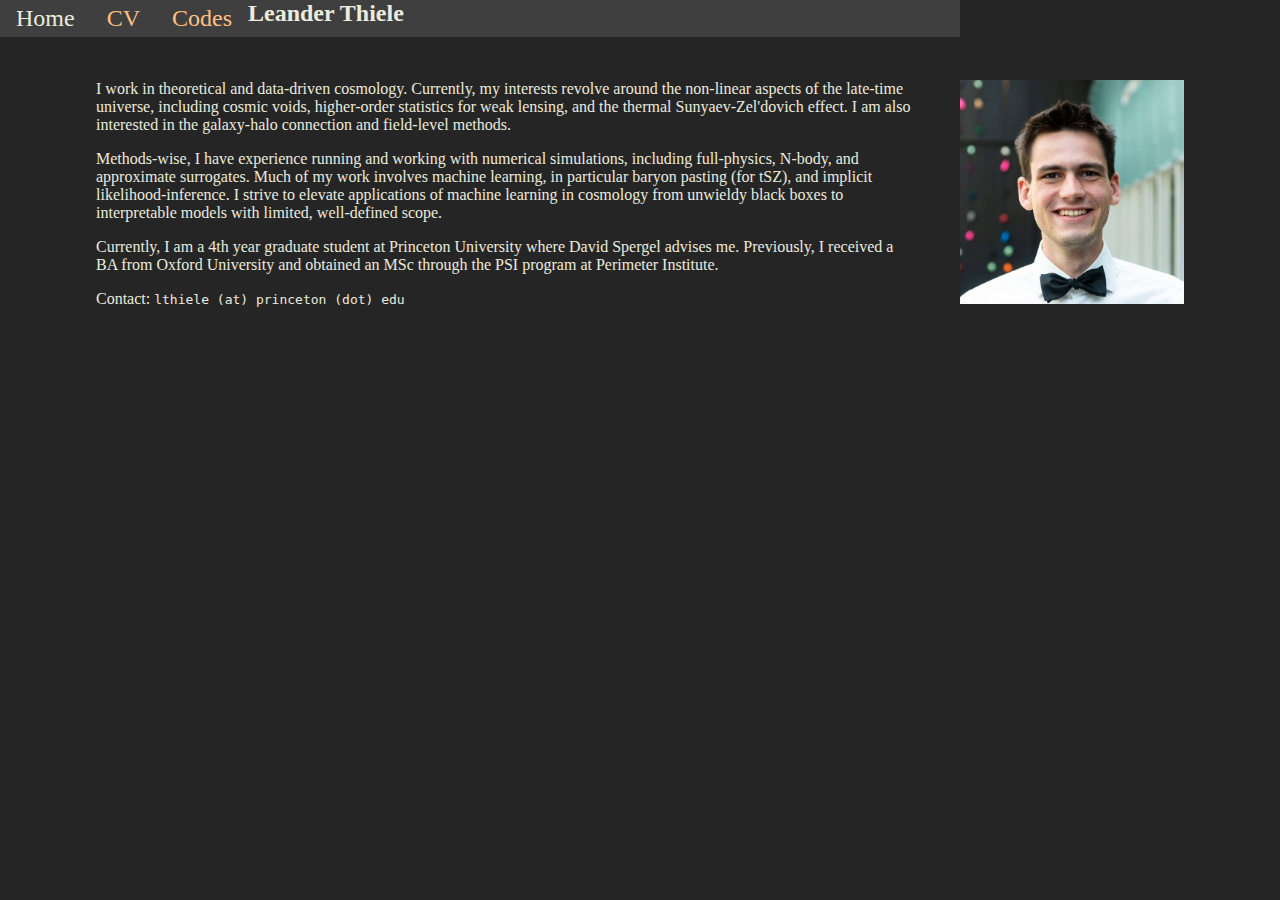
<file: docs/index.html>
<!DOCTYPE html>
<html lang='en-US'>
  <head>
    <meta charset='utf-8' />
    <meta name='author' content='Leander Thiele' />
    <meta name='description' content='academic webpage for Leander Thiele' />
    <link rel='stylesheet' href='../style.css' />
    <title>Home -- Leander Thiele</title>
  </head>

  <body>
    <div class='navbar'>
      <span class='current'>Home</span>
      <a href=cv.html>CV</a>
      <a href=code.html>Codes</a>
      <strong class='name'>Leander Thiele</strong>
    </div>

  <div class='main'>
<img src='../data/photo.jpg' id='photo' />
<p>
  I work in theoretical and data-driven cosmology.
  Currently, my interests revolve around the non-linear aspects of
  the late-time universe, including cosmic voids, higher-order statistics
  for weak lensing, and the thermal Sunyaev-Zel'dovich effect.
  I am also interested in the galaxy-halo connection and field-level methods.
</p>

<p>
  Methods-wise, I have experience running and working with numerical simulations,
  including full-physics, N-body, and approximate surrogates.
  Much of my work involves machine learning, in particular baryon pasting (for tSZ),
  and implicit likelihood-inference.
  I strive to elevate applications of machine learning in cosmology from unwieldy
  black boxes to interpretable models with limited, well-defined scope.
</p>

<p>
  Currently, I am a 4th year graduate student at Princeton University where David Spergel
  advises me.
  Previously, I received a BA from Oxford University and obtained an MSc through the PSI program
  at Perimeter Institute.
</p>

<p>
  Contact: <code>lthiele (at) princeton (dot) edu</code>
</p>
  </div>

  </body>
</html>
</file>
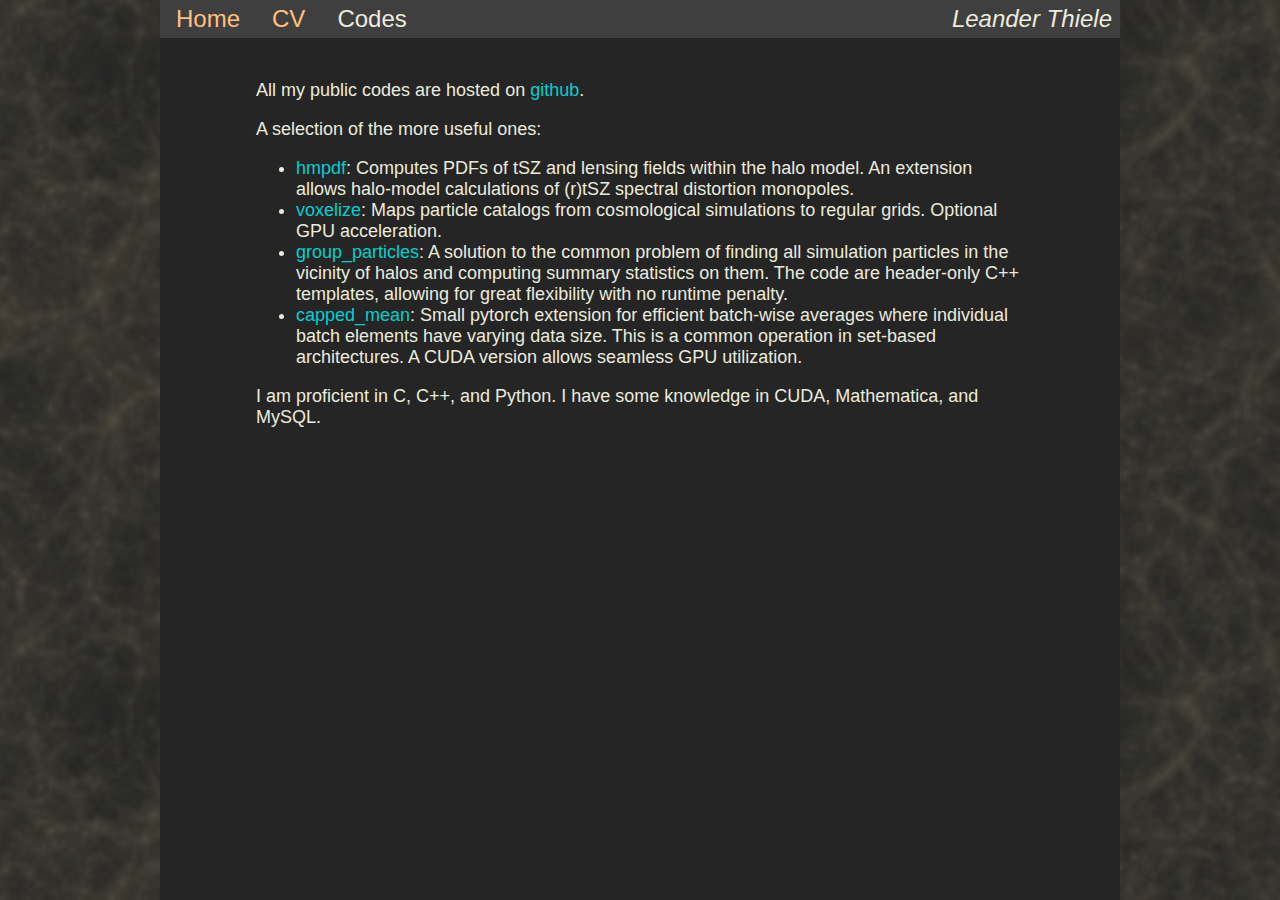
<file: code.html>
<!DOCTYPE html>
<html lang='en-US'>
  <head>
    <meta charset='utf-8' />
    <meta name='author' content='Leander Thiele' />
    <meta name='description' content='academic webpage for Leander Thiele' />
    <meta name="google-site-verification" content="CIA0QwMa3rzi97bnT403S2VWVLcKHaM2K83VX7hQjbk" />
    <link rel='stylesheet' href='style.css' />
    <link rel='icon' type='image/png' sizes='32x32' href='favicon-32.png'>
    <title>Codes - Leander Thiele</title>
  </head>

  <body>
    <div class='background'>
    </div> <!-- end background -->

    <div class='foreground'>

      <div class='left margin'>
        <!-- currently unused -->
      </div>

      <div class='central'>

        <nav class='navbar'>
          <a href="index.html">Home</a>
          <a href="cv.html">CV</a>
          <span class='current'>Codes</span>
          <strong class='myname'>Leander Thiele</strong>
        </nav> <!-- end navbar -->

        <div class='main'>
<p>
  All my public codes are hosted on <a href='https://github.com/leanderthiele'>github</a>.
</p>

<p>
  A selection of the more useful ones:
  <ul>
    <li>
      <a href='https://github.com/leanderthiele/hmpdf'>hmpdf</a>:
      Computes PDFs of tSZ and lensing fields within the halo model.
      An extension allows halo-model calculations of (r)tSZ spectral distortion monopoles.
    </li>
    
    <li>
      <a href='https://github.com/leanderthiele/voxelize'>voxelize</a>:
      Maps particle catalogs from cosmological simulations to regular grids.
      Optional GPU acceleration.
    </li>
    
    <li>
      <a href='https://github.com/leanderthiele/group_particles'>group_particles</a>:
      A solution to the common problem of finding all simulation particles in the vicinity
      of halos and computing summary statistics on them.
      The code are header-only C++ templates, allowing for great flexibility with no runtime
      penalty.
    </li>

    <li>
      <a href='https://github.com/leanderthiele/capped_mean'>capped_mean</a>:
      Small pytorch extension for efficient batch-wise averages where individual batch elements
      have varying data size.
      This is a common operation in set-based architectures.
      A CUDA version allows seamless GPU utilization.
    </li>
  </ul>
</p>

<p>
  I am proficient in C, C++, and Python.
  I have some knowledge in CUDA, Mathematica, and MySQL.
</p>
        </div> <!-- end main -->

      </div> <!-- end central -->

      <div class='right margin'>
        <!-- currently unused -->
      </div>

    </div> <!-- end foreground -->

  </body>

</html>
</file>
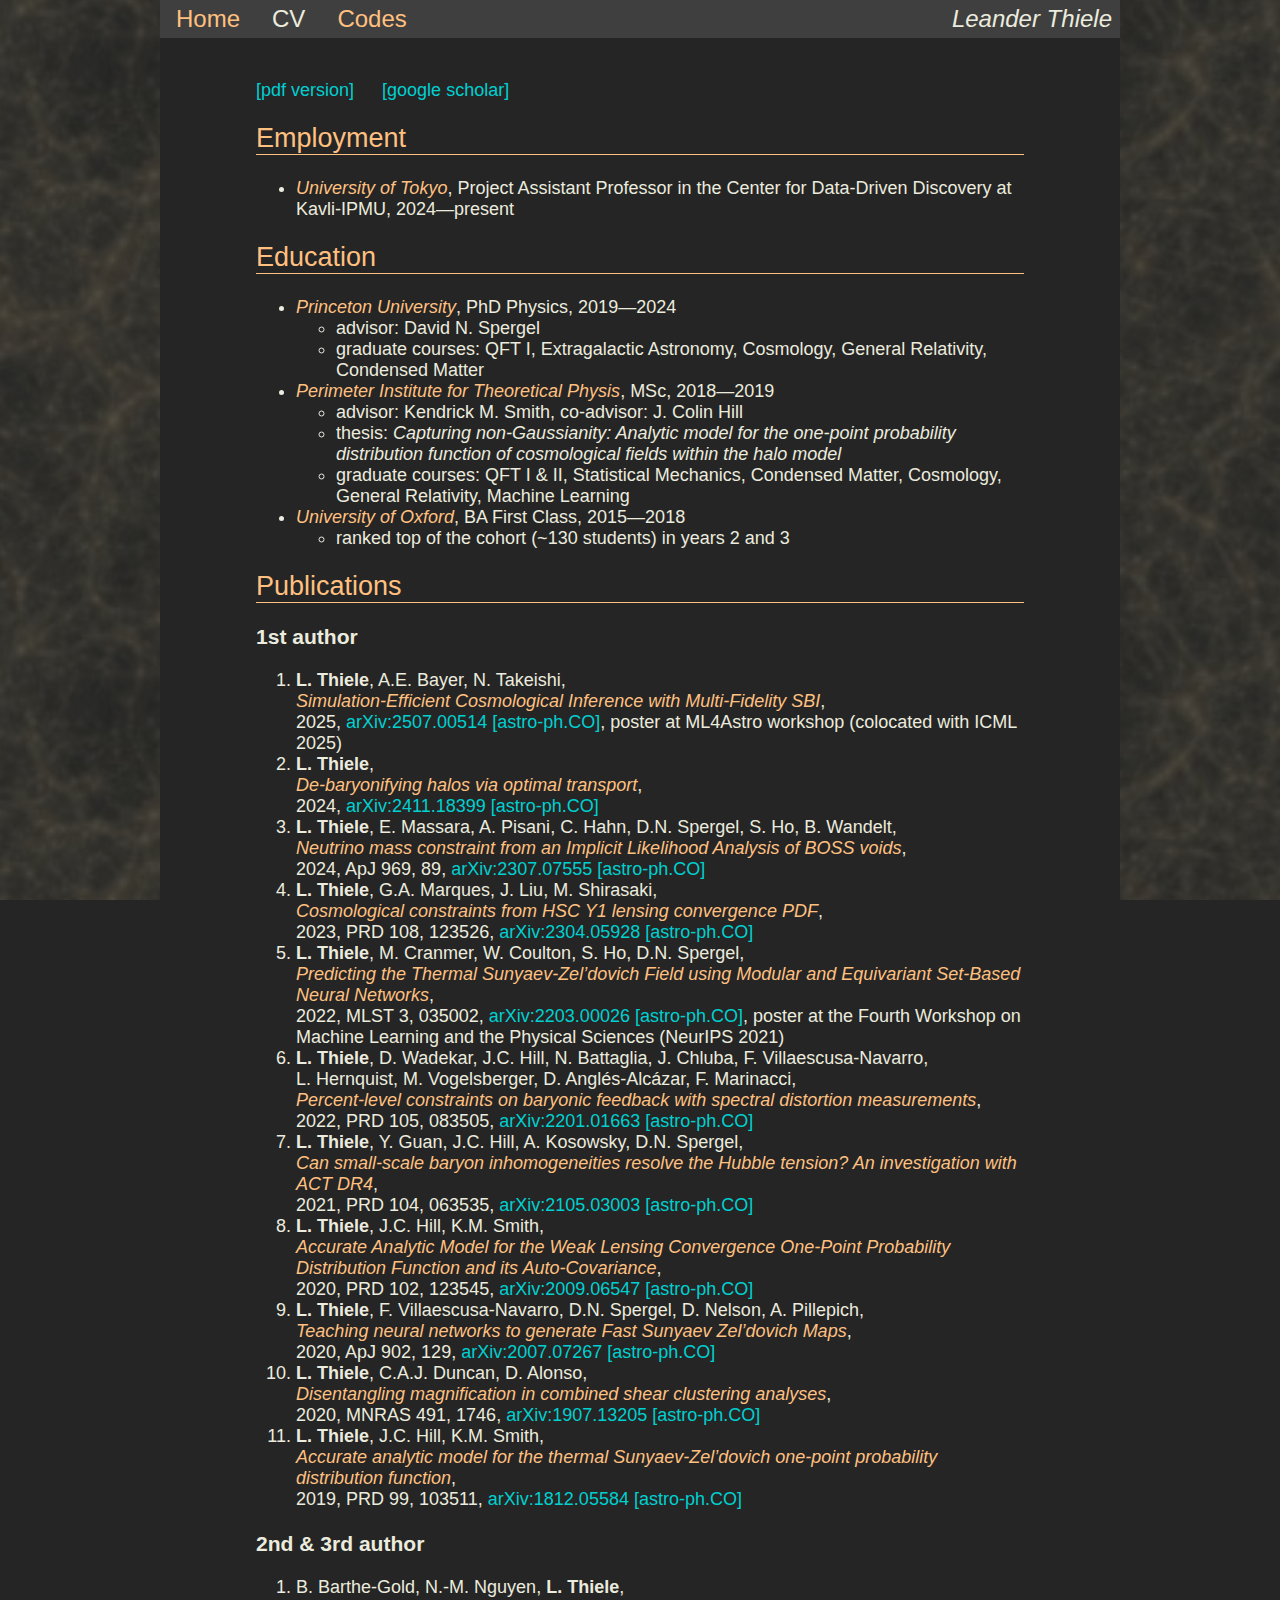
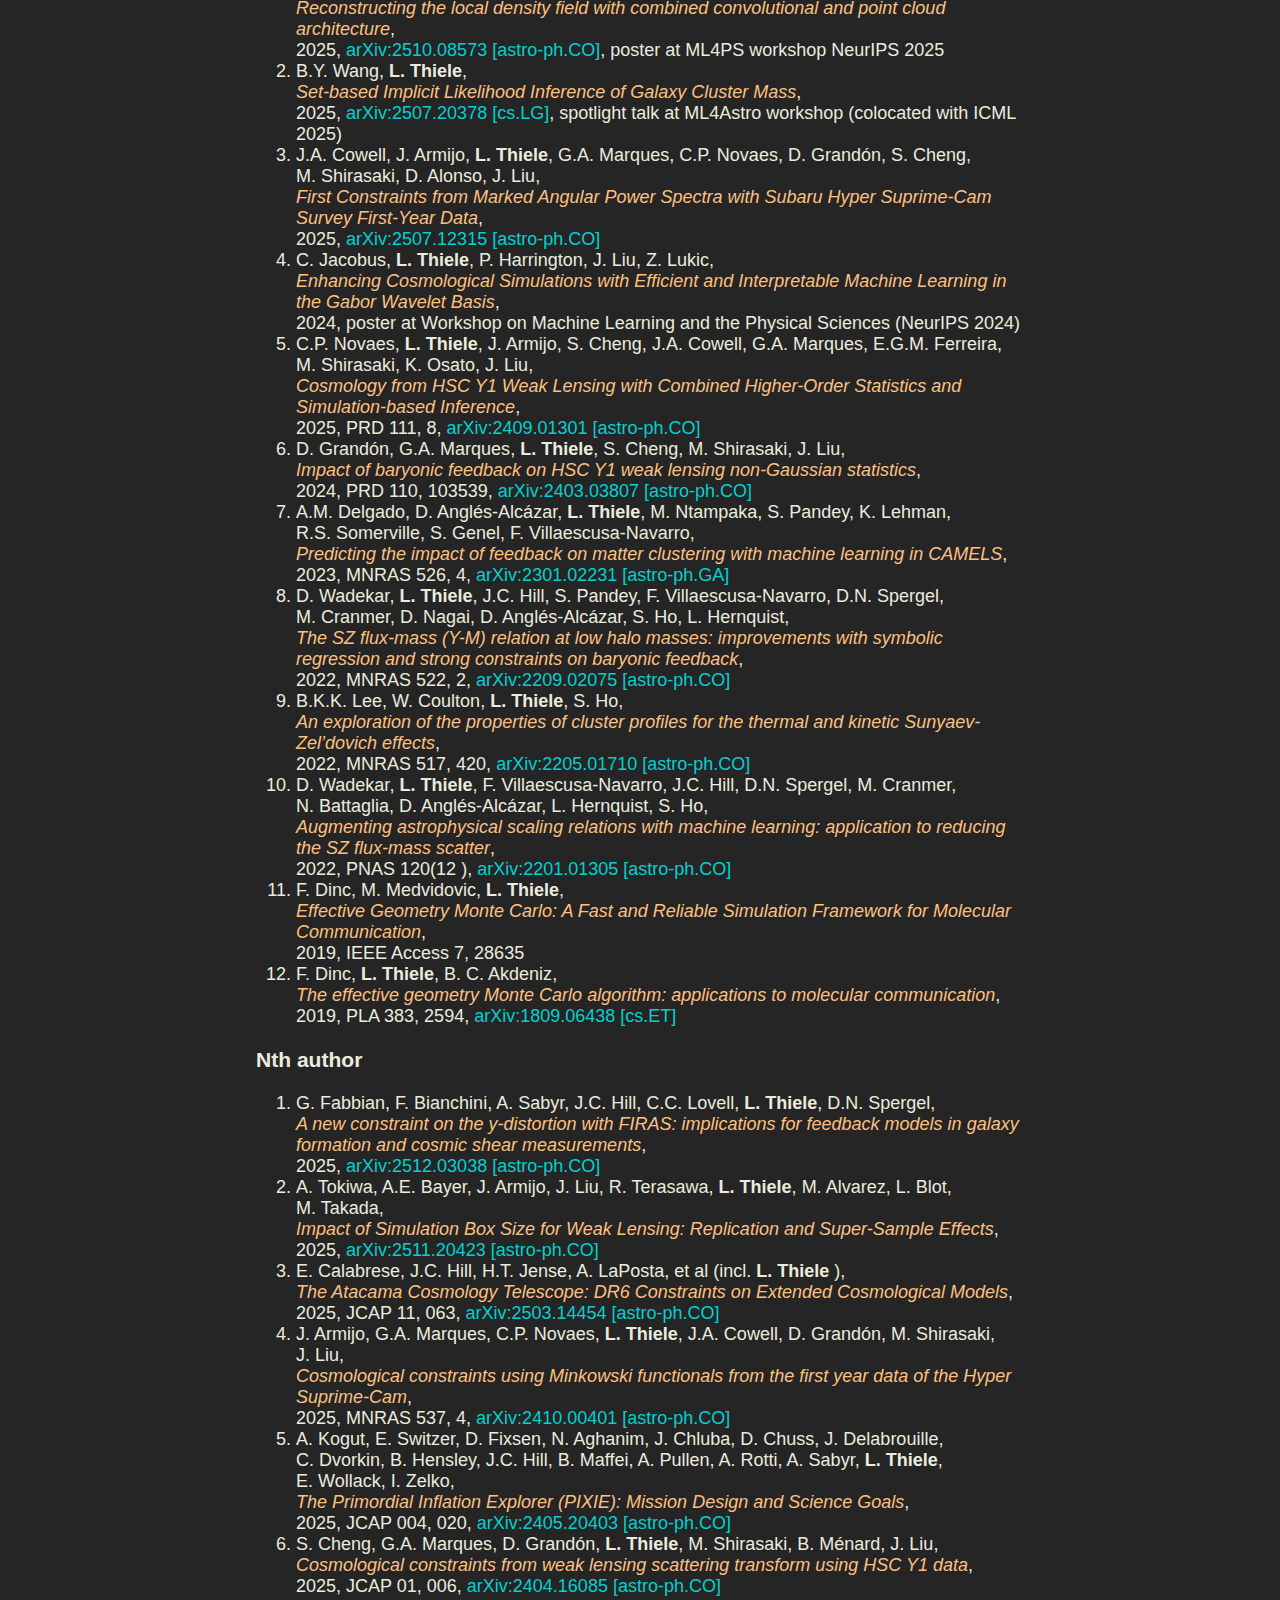
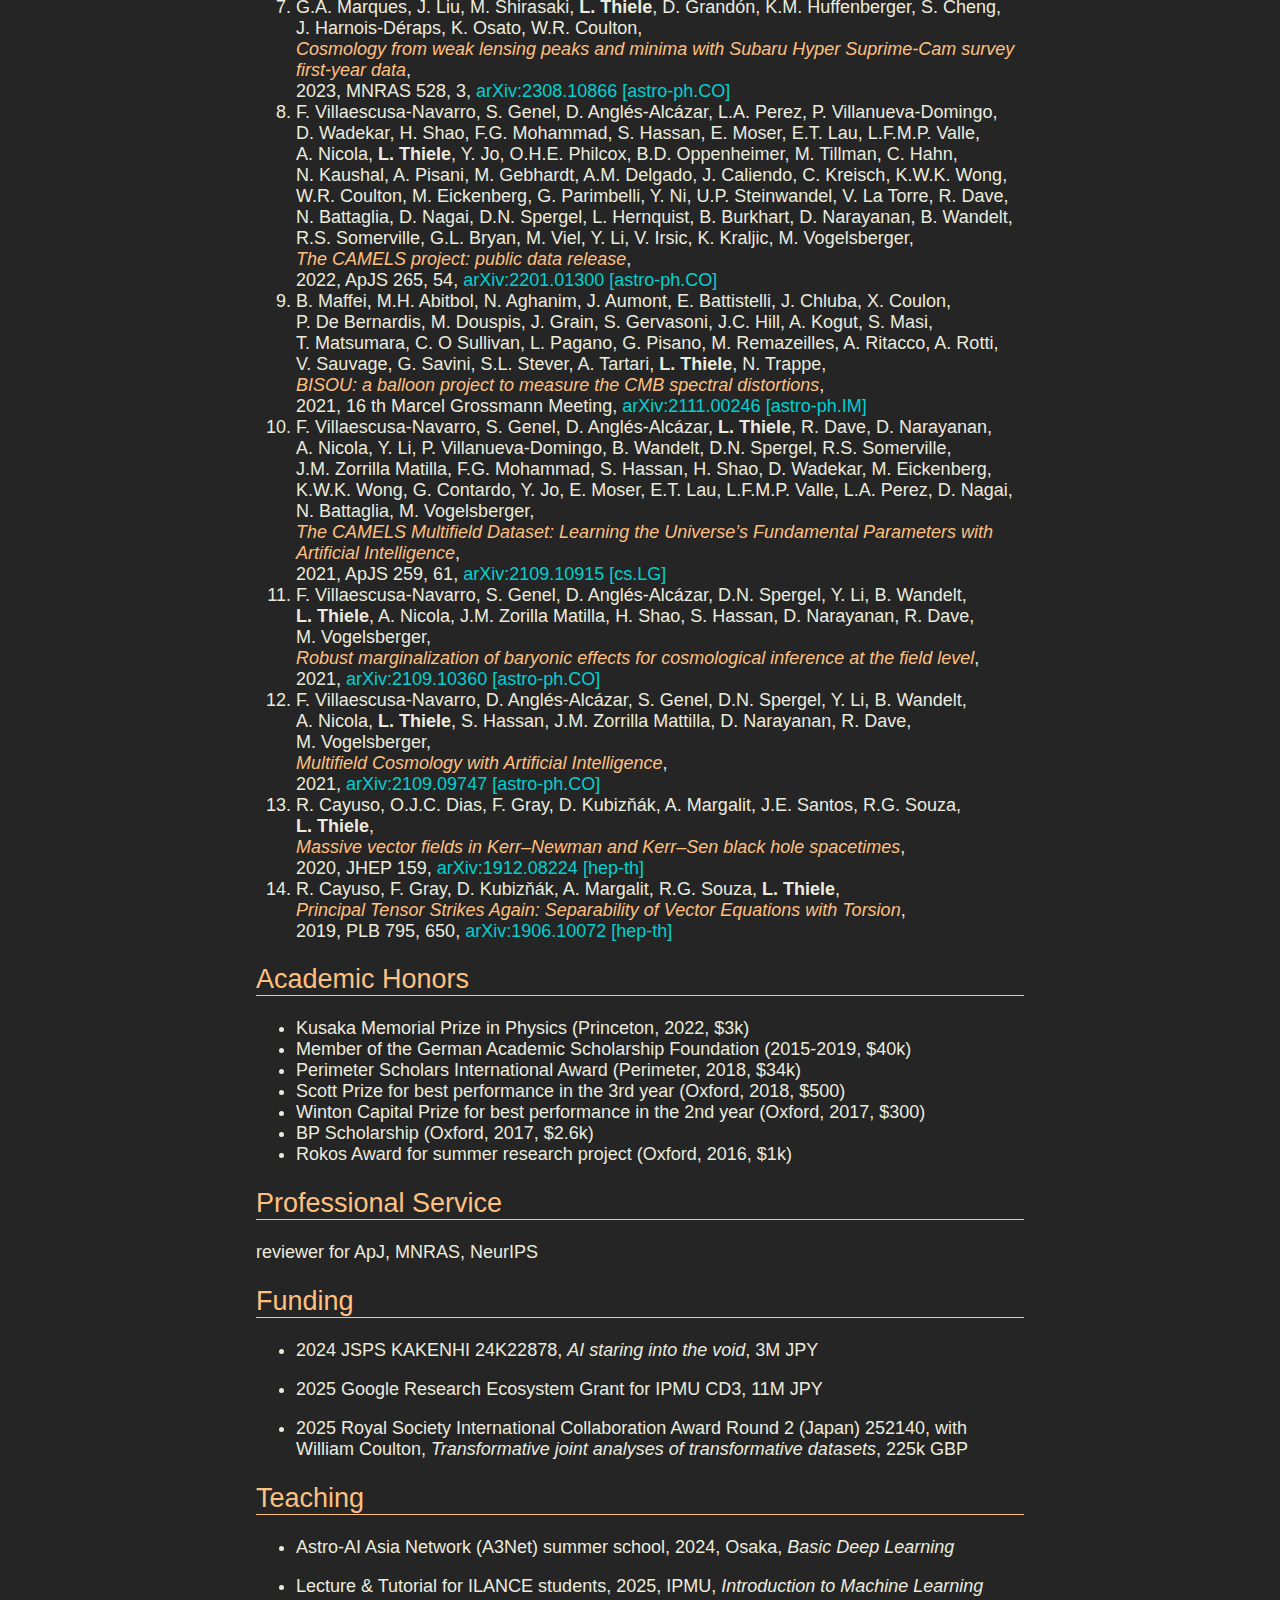
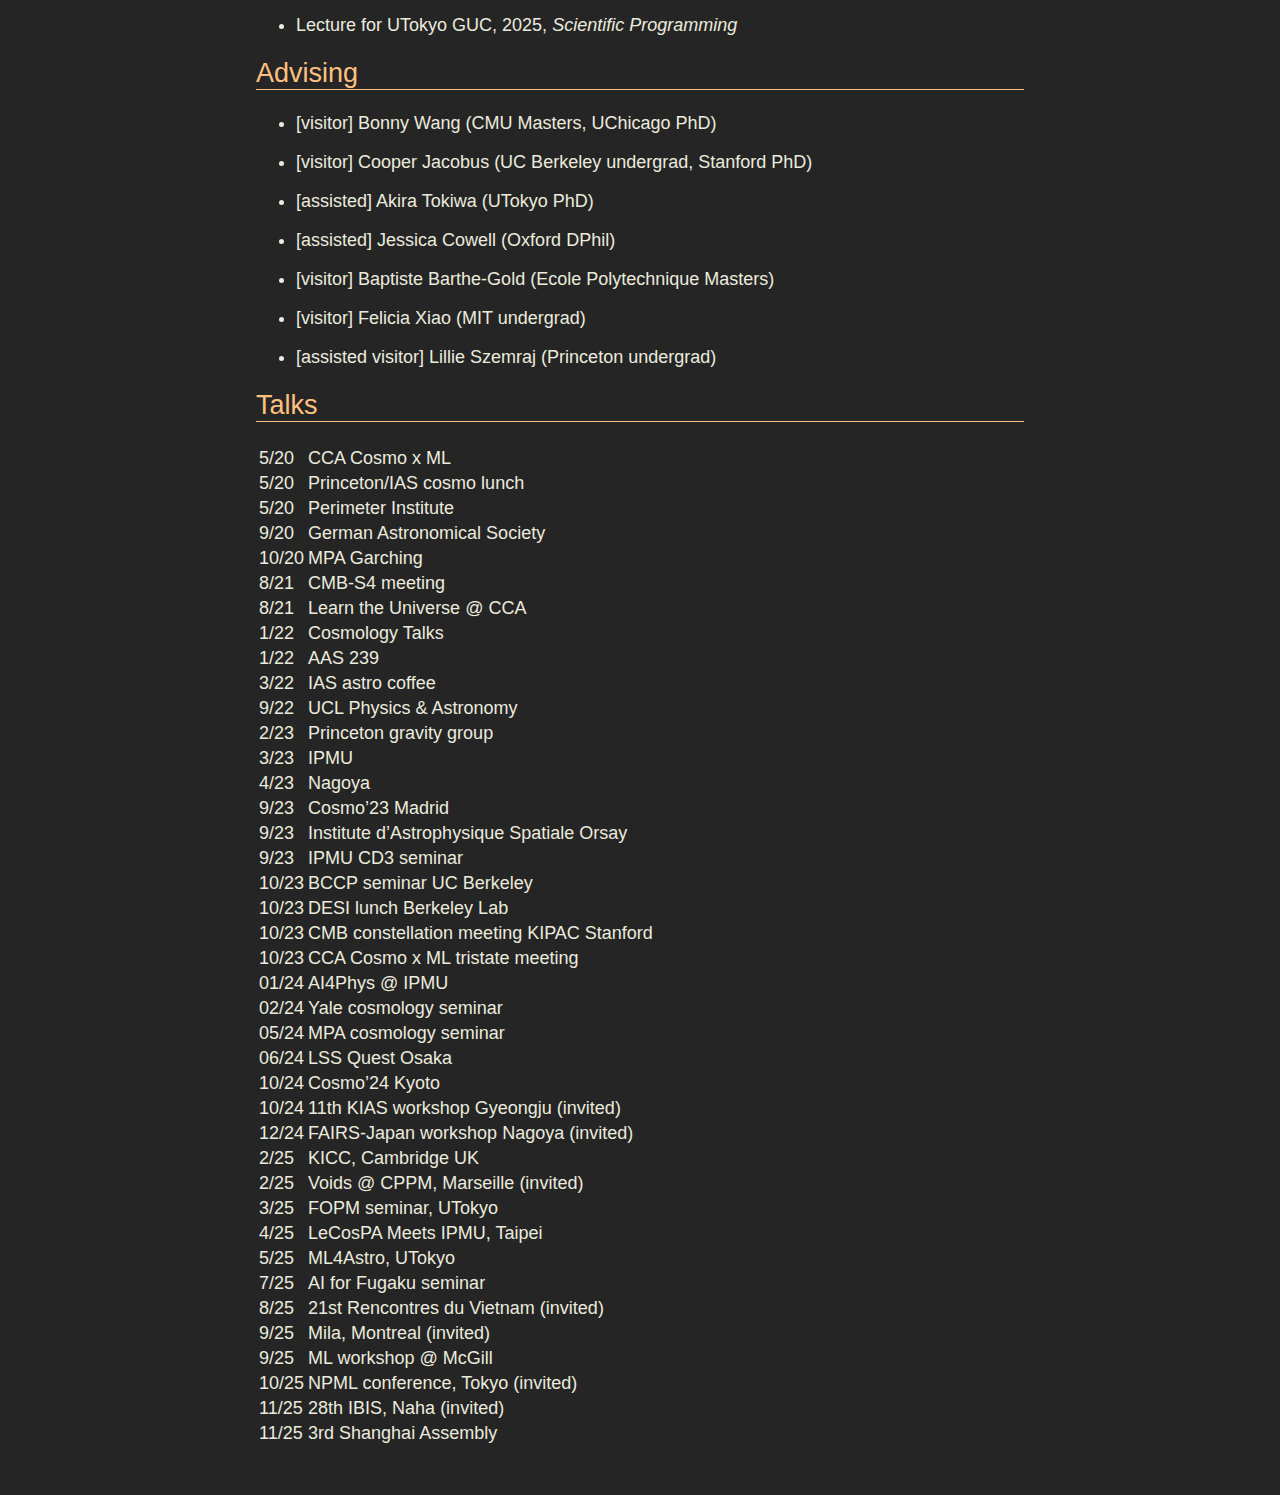
<file: cv.html>
<!DOCTYPE html>
<html lang='en-US'>
  <head>
    <meta charset='utf-8' />
    <meta name='author' content='Leander Thiele' />
    <meta name='description' content='academic webpage for Leander Thiele' />
    <meta name="google-site-verification" content="p7RtQYurBVokUxaeRGuJnhen4j6ZJU28SETnVGR2OwU" />
    <link rel='stylesheet' href='style.css' />
    <title>CV -- Leander Thiele</title>
  </head>

  <body>
    <div class='background'>
    </div> <!-- end background -->

    <div class='foreground'>

      <div class='left margin'>
        <!-- currently unused -->
      </div>

      <div class='central'>

        <nav class='navbar'>
          <a href="index.html">Home</a>
          <span class='current'>CV</span>
          <a href="code.html">Codes</a>
          <strong class='myname'>Leander Thiele</strong>
        </nav> <!-- end navbar -->

        <div class='main'>
<a href='data/cv.pdf'>[pdf version]</a>
&emsp;
<a href='https://scholar.google.com/citations?user=cRgORSIAAAAJ'>[google scholar]</a>

<h2>Employment</h2>
  <ul>
    <li><strong class='school'>University of Tokyo</strong>,
      Project Assistant Professor in the Center for Data-Driven Discovery at Kavli-IPMU, 2024&mdash;present
  </ul>

<h2>Education</h2>
  <ul>
    <li><strong class='school'>Princeton University</strong>,
      PhD Physics, 2019&mdash;2024
    </li>
      <ul>
        <li>advisor: David N. Spergel</li> 
        <li>graduate courses:
            QFT I, Extragalactic Astronomy, Cosmology, General Relativity, Condensed Matter
        </li>
      </ul>
    
    <li><strong class='school'>Perimeter Institute for Theoretical Physis</strong>,
      MSc, 2018&mdash;2019
    </li>
      <ul>
        <li>advisor: Kendrick M. Smith, co-advisor: J. Colin Hill</li>
        <li>thesis:
            <em> Capturing non-Gaussianity: Analytic model for the one-point
                 probability distribution function of cosmological fields within the halo model</em>
        </li>
        <li>graduate courses:
            QFT I &amp; II, Statistical Mechanics, Condensed Matter, Cosmology,
            General Relativity, Machine Learning
        </li>
      </ul>

    <li><strong class='school'>University of Oxford</strong>,
        BA First Class, 2015&mdash;2018
    </li>
      <ul>
        <li>ranked top of the cohort (~130 students) in years 2 and 3</li>
      </ul>
  </ul>




<h2>Publications</h2>
<h3>1st author</h3>
<ol class="publist">
<li><span class="myname"> L. Thiele</span>, <span class="authorname"> A.E. Bayer</span>, <span class="authorname"> N. Takeishi</span>,<br><em class="paper">Simulation-Efficient Cosmological Inference with Multi-Fidelity SBI</em>,<br>2025, <a href="https://arxiv.org/abs/2507.00514">arXiv:2507.00514 [astro-ph.CO]</code></a>, poster at ML4Astro workshop (colocated with ICML 2025)</li>
<li><span class="myname"> L. Thiele</span>,<br><em class="paper">De-baryonifying halos via optimal transport</em>,<br>2024, <a href="http://arxiv.org/abs/2411.18399">arXiv:2411.18399 [astro-ph.CO]</code></a></li>
<li><span class="myname"> L. Thiele</span>, <span class="authorname"> E. Massara</span>, <span class="authorname"> A. Pisani</span>, <span class="authorname"> C. Hahn</span>, <span class="authorname"> D.N. Spergel</span>, <span class="authorname"> S. Ho</span>, <span class="authorname"> B. Wandelt</span>,<br><em class="paper">Neutrino mass constraint from an Implicit Likelihood Analysis of BOSS voids</em>,<br>2024, ApJ 969, 89, <a href="https://arxiv.org/abs/2307.07555">arXiv:2307.07555 [astro-ph.CO]</code></a></li>
<li><span class="myname"> L. Thiele</span>, <span class="authorname"> G.A. Marques</span>, <span class="authorname"> J. Liu</span>, <span class="authorname"> M. Shirasaki</span>,<br><em class="paper">Cosmological constraints from HSC Y1 lensing convergence PDF</em>,<br>2023, PRD 108, 123526, <a href="https://arxiv.org/abs/2304.05928">arXiv:2304.05928 [astro-ph.CO]</code></a></li>
<li><span class="myname"> L. Thiele</span>, <span class="authorname"> M. Cranmer</span>, <span class="authorname"> W. Coulton</span>, <span class="authorname"> S. Ho</span>, <span class="authorname"> D.N. Spergel</span>,<br><em class="paper">Predicting the Thermal Sunyaev-Zel’dovich Field using Modular and Equivariant Set-Based Neural Networks</em>,<br>2022, MLST 3, 035002, <a href="https://arxiv.org/abs/2203.00026">arXiv:2203.00026 [astro-ph.CO]</code></a>, poster at the Fourth Workshop on Machine Learning and the Physical Sciences (NeurIPS 2021)</li>
<li><span class="myname"> L. Thiele</span>, <span class="authorname"> D. Wadekar</span>, <span class="authorname"> J.C. Hill</span>, <span class="authorname"> N. Battaglia</span>, <span class="authorname"> J. Chluba</span>, <span class="authorname"> F. Villaescusa-Navarro</span>, <span class="authorname"> L. Hernquist</span>, <span class="authorname"> M. Vogelsberger</span>, <span class="authorname"> D. Anglés-Alcázar</span>, <span class="authorname"> F. Marinacci</span>,<br><em class="paper">Percent-level constraints on baryonic feedback with spectral distortion measurements</em>,<br>2022, PRD 105, 083505, <a href="https://arxiv.org/abs/2201.01663">arXiv:2201.01663 [astro-ph.CO]</code></a></li>
<li><span class="myname"> L. Thiele</span>, <span class="authorname"> Y. Guan</span>, <span class="authorname"> J.C. Hill</span>, <span class="authorname"> A. Kosowsky</span>, <span class="authorname"> D.N. Spergel</span>,<br><em class="paper">Can small-scale baryon inhomogeneities resolve the Hubble tension? An investigation with ACT DR4</em>,<br>2021, PRD 104, 063535, <a href="https://arxiv.org/abs/2105.03003">arXiv:2105.03003 [astro-ph.CO]</code></a></li>
<li><span class="myname"> L. Thiele</span>, <span class="authorname"> J.C. Hill</span>, <span class="authorname"> K.M. Smith</span>,<br><em class="paper">Accurate Analytic Model for the Weak Lensing Convergence One-Point Probability Distribution Function and its Auto-Covariance</em>,<br>2020, PRD 102, 123545, <a href="https://arxiv.org/abs/2009.06547">arXiv:2009.06547 [astro-ph.CO]</code></a></li>
<li><span class="myname"> L. Thiele</span>, <span class="authorname"> F. Villaescusa-Navarro</span>, <span class="authorname"> D.N. Spergel</span>, <span class="authorname"> D. Nelson</span>, <span class="authorname"> A. Pillepich</span>,<br><em class="paper">Teaching neural networks to generate Fast Sunyaev Zel’dovich Maps</em>,<br>2020, ApJ 902, 129, <a href="https://arxiv.org/abs/2007.07267">arXiv:2007.07267 [astro-ph.CO]</code></a></li>
<li><span class="myname"> L. Thiele</span>, <span class="authorname"> C.A.J. Duncan</span>, <span class="authorname"> D. Alonso</span>,<br><em class="paper">Disentangling magnification in combined shear clustering analyses</em>,<br>2020, MNRAS 491, 1746, <a href="https://arxiv.org/abs/1907.13205">arXiv:1907.13205 [astro-ph.CO]</code></a></li>
<li><span class="myname"> L. Thiele</span>, <span class="authorname"> J.C. Hill</span>, <span class="authorname"> K.M. Smith</span>,<br><em class="paper">Accurate analytic model for the thermal Sunyaev-Zel’dovich one-point probability distribution function</em>,<br>2019, PRD 99, 103511, <a href="https://arxiv.org/abs/1812.05584">arXiv:1812.05584 [astro-ph.CO]</code></a></li>
</ol>
<h3>2nd &amp 3rd author</h3>
<ol class="publist">
<li> <span class="authorname">B. Barthe-Gold</span>, <span class="authorname"> N.-M. Nguyen</span>, <span class="myname"> L. Thiele</span>,<br><em class="paper">Reconstructing the local density field with combined convolutional and point cloud architecture</em>,<br>2025, <a href="https://arxiv.org/abs/2510.08573">arXiv:2510.08573 [astro-ph.CO]</code></a>, poster at ML4PS workshop NeurIPS 2025</li>
<li> <span class="authorname">B.Y. Wang</span>, <span class="myname"> L. Thiele</span>,<br><em class="paper">Set-based Implicit Likelihood Inference of Galaxy Cluster Mass</em>,<br>2025, <a href="https://arxiv.org/abs/2507.20378">arXiv:2507.20378 [cs.LG]</code></a>, spotlight talk at ML4Astro workshop (colocated with ICML 2025)</li>
<li> <span class="authorname">J.A. Cowell</span>, <span class="authorname"> J. Armijo</span>, <span class="myname"> L. Thiele</span>, <span class="authorname"> G.A. Marques</span>, <span class="authorname"> C.P. Novaes</span>, <span class="authorname"> D. Grandón</span>, <span class="authorname"> S. Cheng</span>, <span class="authorname"> M. Shirasaki</span>, <span class="authorname"> D. Alonso</span>, <span class="authorname"> J. Liu</span>,<br><em class="paper">First Constraints from Marked Angular Power Spectra with Subaru Hyper Suprime-Cam Survey First-Year Data</em>,<br>2025, <a href="https://arxiv.org/abs/2507.12315">arXiv:2507.12315 [astro-ph.CO]</code></a></li>
<li> <span class="authorname">C. Jacobus</span>, <span class="myname"> L. Thiele</span>, <span class="authorname"> P. Harrington</span>, <span class="authorname"> J. Liu</span>, <span class="authorname"> Z. Lukic</span>,<br><em class="paper">Enhancing Cosmological Simulations with Efficient and Interpretable Machine Learning in the Gabor Wavelet Basis</em>,<br>2024, poster at Workshop on Machine Learning and the Physical Sciences (NeurIPS 2024)</li>
<li> <span class="authorname">C.P. Novaes</span>, <span class="myname"> L. Thiele</span>, <span class="authorname"> J. Armijo</span>, <span class="authorname"> S. Cheng</span>, <span class="authorname"> J.A. Cowell</span>, <span class="authorname"> G.A. Marques</span>, <span class="authorname"> E.G.M. Ferreira</span>, <span class="authorname"> M. Shirasaki</span>, <span class="authorname"> K. Osato</span>, <span class="authorname"> J. Liu</span>,<br><em class="paper">Cosmology from HSC Y1 Weak Lensing with Combined Higher-Order Statistics and Simulation-based Inference</em>,<br>2025, PRD 111, 8, <a href="https://arxiv.org/abs/2409.01301">arXiv:2409.01301 [astro-ph.CO]</code></a></li>
<li> <span class="authorname">D. Grandón</span>, <span class="authorname"> G.A. Marques</span>, <span class="myname"> L. Thiele</span>, <span class="authorname"> S. Cheng</span>, <span class="authorname"> M. Shirasaki</span>, <span class="authorname"> J. Liu</span>,<br><em class="paper">Impact of baryonic feedback on HSC Y1 weak lensing non-Gaussian statistics</em>,<br>2024, PRD 110, 103539, <a href="https://arxiv.org/abs/2403.03807">arXiv:2403.03807 [astro-ph.CO]</code></a></li>
<li> <span class="authorname">A.M. Delgado</span>, <span class="authorname"> D. Anglés-Alcázar</span>, <span class="myname"> L. Thiele</span>, <span class="authorname"> M. Ntampaka</span>, <span class="authorname"> S. Pandey</span>, <span class="authorname"> K. Lehman</span>, <span class="authorname"> R.S. Somerville</span>, <span class="authorname"> S. Genel</span>, <span class="authorname"> F. Villaescusa-Navarro</span>,<br><em class="paper">Predicting the impact of feedback on matter clustering with machine learning in CAMELS</em>,<br>2023, MNRAS 526, 4, <a href="https://arxiv.org/abs/2301.02231">arXiv:2301.02231 [astro-ph.GA]</code></a></li>
<li> <span class="authorname">D. Wadekar</span>, <span class="myname"> L. Thiele</span>, <span class="authorname"> J.C. Hill</span>, <span class="authorname"> S. Pandey</span>, <span class="authorname"> F. Villaescusa-Navarro</span>, <span class="authorname"> D.N. Spergel</span>, <span class="authorname"> M. Cranmer</span>, <span class="authorname"> D. Nagai</span>, <span class="authorname"> D. Anglés-Alcázar</span>, <span class="authorname"> S. Ho</span>, <span class="authorname"> L. Hernquist</span>,<br><em class="paper">The SZ flux-mass (Y-M) relation at low halo masses: improvements with symbolic regression and strong constraints on baryonic feedback</em>,<br>2022, MNRAS 522, 2, <a href="https://arxiv.org/abs/2209.02075">arXiv:2209.02075 [astro-ph.CO]</code></a></li>
<li> <span class="authorname">B.K.K. Lee</span>, <span class="authorname"> W. Coulton</span>, <span class="myname"> L. Thiele</span>, <span class="authorname"> S. Ho</span>,<br><em class="paper">An exploration of the properties of cluster profiles for the thermal and kinetic Sunyaev-Zel’dovich effects</em>,<br>2022, MNRAS 517, 420, <a href="https://arxiv.org/abs/2205.01710">arXiv:2205.01710 [astro-ph.CO]</code></a></li>
<li> <span class="authorname">D. Wadekar</span>, <span class="myname"> L. Thiele</span>, <span class="authorname"> F. Villaescusa-Navarro</span>, <span class="authorname"> J.C. Hill</span>, <span class="authorname"> D.N. Spergel</span>, <span class="authorname"> M. Cranmer</span>, <span class="authorname"> N. Battaglia</span>, <span class="authorname"> D. Anglés-Alcázar</span>, <span class="authorname"> L. Hernquist</span>, <span class="authorname"> S. Ho</span>,<br><em class="paper">Augmenting astrophysical scaling relations with machine learning: application to reducing the SZ flux-mass scatter</em>,<br>2022, PNAS 120(12 <span class="authorname">)</span>, <a href="https://arxiv.org/abs/2201.01305">arXiv:2201.01305 [astro-ph.CO]</code></a></li>
<li> <span class="authorname">F. Dinc</span>, <span class="authorname"> M. Medvidovic</span>, <span class="myname"> L. Thiele</span>,<br><em class="paper">Effective Geometry Monte Carlo: A Fast and Reliable Simulation Framework for Molecular Communication</em>,<br>2019, IEEE Access 7, 28635</li>
<li> <span class="authorname">F. Dinc</span>, <span class="myname"> L. Thiele</span>, <span class="authorname"> B. C. Akdeniz</span>,<br><em class="paper">The effective geometry Monte Carlo algorithm: applications to molecular communication</em>,<br>2019, PLA 383, 2594, <a href="https://arxiv.org/abs/1809.06438">arXiv:1809.06438 [cs.ET]</code></a></li>
</ol>
<h3>Nth author</h3>
<ol class="publist">
<li> <span class="authorname">G. Fabbian</span>, <span class="authorname"> F. Bianchini</span>, <span class="authorname"> A. Sabyr</span>, <span class="authorname"> J.C. Hill</span>, <span class="authorname"> C.C. Lovell</span>, <span class="myname"> L. Thiele</span>, <span class="authorname"> D.N. Spergel</span>,<br><em class="paper">A new constraint on the y-distortion with FIRAS: implications for feedback models in galaxy formation and cosmic shear measurements</em>,<br>2025, <a href="https://arxiv.org/abs/2512.03038">arXiv:2512.03038 [astro-ph.CO]</code></a></li>
<li> <span class="authorname">A. Tokiwa</span>, <span class="authorname"> A.E. Bayer</span>, <span class="authorname"> J. Armijo</span>, <span class="authorname"> J. Liu</span>, <span class="authorname"> R. Terasawa</span>, <span class="myname"> L. Thiele</span>, <span class="authorname"> M. Alvarez</span>, <span class="authorname"> L. Blot</span>, <span class="authorname"> M. Takada</span>,<br><em class="paper">Impact of Simulation Box Size for Weak Lensing: Replication and Super-Sample Effects</em>,<br>2025, <a href="https://arxiv.org/abs/2511.20423">arXiv:2511.20423 [astro-ph.CO]</code></a></li>
<li> <span class="authorname">E. Calabrese</span>, <span class="authorname"> J.C. Hill</span>, <span class="authorname"> H.T. Jense</span>, <span class="authorname"> A. LaPosta</span>, et al (incl. <span class="myname"> L. Thiele</span> <span class="authorname">)</span>,<br><em class="paper">The Atacama Cosmology Telescope: DR6 Constraints on Extended Cosmological Models</em>,<br>2025, JCAP 11, 063, <a href="http://arxiv.org/abs/2503.14454">arXiv:2503.14454 [astro-ph.CO]</code></a></li>
<li> <span class="authorname">J. Armijo</span>, <span class="authorname"> G.A. Marques</span>, <span class="authorname"> C.P. Novaes</span>, <span class="myname"> L. Thiele</span>, <span class="authorname"> J.A. Cowell</span>, <span class="authorname"> D. Grandón</span>, <span class="authorname"> M. Shirasaki</span>, <span class="authorname"> J. Liu</span>,<br><em class="paper">Cosmological constraints using Minkowski functionals from the first year data of the Hyper Suprime-Cam</em>,<br>2025, MNRAS 537, 4, <a href="https://arxiv.org/abs/2410.00401">arXiv:2410.00401 [astro-ph.CO]</code></a></li>
<li> <span class="authorname">A. Kogut</span>, <span class="authorname"> E. Switzer</span>, <span class="authorname"> D. Fixsen</span>, <span class="authorname"> N. Aghanim</span>, <span class="authorname"> J. Chluba</span>, <span class="authorname"> D. Chuss</span>, <span class="authorname"> J. Delabrouille</span>, <span class="authorname"> C. Dvorkin</span>, <span class="authorname"> B. Hensley</span>, <span class="authorname"> J.C. Hill</span>, <span class="authorname"> B. Maffei</span>, <span class="authorname"> A. Pullen</span>, <span class="authorname"> A. Rotti</span>, <span class="authorname"> A. Sabyr</span>, <span class="myname"> L. Thiele</span>, <span class="authorname"> E. Wollack</span>, <span class="authorname"> I. Zelko</span>,<br><em class="paper">The Primordial Inflation Explorer (PIXIE): Mission Design and Science Goals</em>,<br>2025, JCAP 004, 020, <a href="https://arxiv.org/abs/2405.20403">arXiv:2405.20403 [astro-ph.CO]</code></a></li>
<li> <span class="authorname">S. Cheng</span>, <span class="authorname"> G.A. Marques</span>, <span class="authorname"> D. Grandón</span>, <span class="myname"> L. Thiele</span>, <span class="authorname"> M. Shirasaki</span>, <span class="authorname"> B. Ménard</span>, <span class="authorname"> J. Liu</span>,<br><em class="paper">Cosmological constraints from weak lensing scattering transform using HSC Y1 data</em>,<br>2025, JCAP 01, 006, <a href="https://arxiv.org/abs/2404.16085">arXiv:2404.16085 [astro-ph.CO]</code></a></li>
<li> <span class="authorname">G.A. Marques</span>, <span class="authorname"> J. Liu</span>, <span class="authorname"> M. Shirasaki</span>, <span class="myname"> L. Thiele</span>, <span class="authorname"> D. Grandón</span>, <span class="authorname"> K.M. Huffenberger</span>, <span class="authorname"> S. Cheng</span>, <span class="authorname"> J. Harnois-Déraps</span>, <span class="authorname"> K. Osato</span>, <span class="authorname"> W.R. Coulton</span>,<br><em class="paper">Cosmology from weak lensing peaks and minima with Subaru Hyper Suprime-Cam survey first-year data</em>,<br>2023, MNRAS 528, 3, <a href="https://arxiv.org/abs/2308.10866">arXiv:2308.10866 [astro-ph.CO]</code></a></li>
<li> <span class="authorname">F. Villaescusa-Navarro</span>, <span class="authorname"> S. Genel</span>, <span class="authorname"> D. Anglés-Alcázar</span>, <span class="authorname"> L.A. Perez</span>, <span class="authorname"> P. Villanueva-Domingo</span>, <span class="authorname"> D. Wadekar</span>, <span class="authorname"> H. Shao</span>, <span class="authorname"> F.G. Mohammad</span>, <span class="authorname"> S. Hassan</span>, <span class="authorname"> E. Moser</span>, <span class="authorname"> E.T. Lau</span>, <span class="authorname"> L.F.M.P. Valle</span>, <span class="authorname"> A. Nicola</span>, <span class="myname"> L. Thiele</span>, <span class="authorname"> Y. Jo</span>, <span class="authorname"> O.H.E. Philcox</span>, <span class="authorname"> B.D. Oppenheimer</span>, <span class="authorname"> M. Tillman</span>, <span class="authorname"> C. Hahn</span>, <span class="authorname"> N. Kaushal</span>, <span class="authorname"> A. Pisani</span>, <span class="authorname"> M. Gebhardt</span>, <span class="authorname"> A.M. Delgado</span>, <span class="authorname"> J. Caliendo</span>, <span class="authorname"> C. Kreisch</span>, <span class="authorname"> K.W.K. Wong</span>, <span class="authorname"> W.R. Coulton</span>, <span class="authorname"> M. Eickenberg</span>, <span class="authorname"> G. Parimbelli</span>, <span class="authorname"> Y. Ni</span>, <span class="authorname"> U.P. Steinwandel</span>, <span class="authorname"> V. La Torre</span>, <span class="authorname"> R. Dave</span>, <span class="authorname"> N. Battaglia</span>, <span class="authorname"> D. Nagai</span>, <span class="authorname"> D.N. Spergel</span>, <span class="authorname"> L. Hernquist</span>, <span class="authorname"> B. Burkhart</span>, <span class="authorname"> D. Narayanan</span>, <span class="authorname"> B. Wandelt</span>, <span class="authorname"> R.S. Somerville</span>, <span class="authorname"> G.L. Bryan</span>, <span class="authorname"> M. Viel</span>, <span class="authorname"> Y. Li</span>, <span class="authorname"> V. Irsic</span>, <span class="authorname"> K. Kraljic</span>, <span class="authorname"> M. Vogelsberger</span>,<br><em class="paper">The CAMELS project: public data release</em>,<br>2022, ApJS 265, 54, <a href="https://arxiv.org/abs/2201.01300">arXiv:2201.01300 [astro-ph.CO]</code></a></li>
<li> <span class="authorname">B. Maffei</span>, <span class="authorname"> M.H. Abitbol</span>, <span class="authorname"> N. Aghanim</span>, <span class="authorname"> J. Aumont</span>, <span class="authorname"> E. Battistelli</span>, <span class="authorname"> J. Chluba</span>, <span class="authorname"> X. Coulon</span>, <span class="authorname"> P. De Bernardis</span>, <span class="authorname"> M. Douspis</span>, <span class="authorname"> J. Grain</span>, <span class="authorname"> S. Gervasoni</span>, <span class="authorname"> J.C. Hill</span>, <span class="authorname"> A. Kogut</span>, <span class="authorname"> S. Masi</span>, <span class="authorname"> T. Matsumara</span>, <span class="authorname"> C. O Sullivan</span>, <span class="authorname"> L. Pagano</span>, <span class="authorname"> G. Pisano</span>, <span class="authorname"> M. Remazeilles</span>, <span class="authorname"> A. Ritacco</span>, <span class="authorname"> A. Rotti</span>, <span class="authorname"> V. Sauvage</span>, <span class="authorname"> G. Savini</span>, <span class="authorname"> S.L. Stever</span>, <span class="authorname"> A. Tartari</span>, <span class="myname"> L. Thiele</span>, <span class="authorname"> N. Trappe</span>,<br><em class="paper">BISOU: a balloon project to measure the CMB spectral distortions</em>,<br>2021, 16 <span class="authorname">th Marcel Grossmann Meeting</span>, <a href="https://arxiv.org/abs/2111.00246">arXiv:2111.00246 [astro-ph.IM]</code></a></li>
<li> <span class="authorname">F. Villaescusa-Navarro</span>, <span class="authorname"> S. Genel</span>, <span class="authorname"> D. Anglés-Alcázar</span>, <span class="myname"> L. Thiele</span>, <span class="authorname"> R. Dave</span>, <span class="authorname"> D. Narayanan</span>, <span class="authorname"> A. Nicola</span>, <span class="authorname"> Y. Li</span>, <span class="authorname"> P. Villanueva-Domingo</span>, <span class="authorname"> B. Wandelt</span>, <span class="authorname"> D.N. Spergel</span>, <span class="authorname"> R.S. Somerville</span>, <span class="authorname"> J.M. Zorrilla Matilla</span>, <span class="authorname"> F.G. Mohammad</span>, <span class="authorname"> S. Hassan</span>, <span class="authorname"> H. Shao</span>, <span class="authorname"> D. Wadekar</span>, <span class="authorname"> M. Eickenberg</span>, <span class="authorname"> K.W.K. Wong</span>, <span class="authorname"> G. Contardo</span>, <span class="authorname"> Y. Jo</span>, <span class="authorname"> E. Moser</span>, <span class="authorname"> E.T. Lau</span>, <span class="authorname"> L.F.M.P. Valle</span>, <span class="authorname"> L.A. Perez</span>, <span class="authorname"> D. Nagai</span>, <span class="authorname"> N. Battaglia</span>, <span class="authorname"> M. Vogelsberger</span>,<br><em class="paper">The CAMELS Multifield Dataset: Learning the Universe’s Fundamental Parameters with Artificial Intelligence</em>,<br>2021, ApJS 259, 61, <a href="https://arxiv.org/abs/2109.10915">arXiv:2109.10915 [cs.LG]</code></a></li>
<li> <span class="authorname">F. Villaescusa-Navarro</span>, <span class="authorname"> S. Genel</span>, <span class="authorname"> D. Anglés-Alcázar</span>, <span class="authorname"> D.N. Spergel</span>, <span class="authorname"> Y. Li</span>, <span class="authorname"> B. Wandelt</span>, <span class="myname"> L. Thiele</span>, <span class="authorname"> A. Nicola</span>, <span class="authorname"> J.M. Zorilla Matilla</span>, <span class="authorname"> H. Shao</span>, <span class="authorname"> S. Hassan</span>, <span class="authorname"> D. Narayanan</span>, <span class="authorname"> R. Dave</span>, <span class="authorname"> M. Vogelsberger</span>,<br><em class="paper">Robust marginalization of baryonic effects for cosmological inference at the field level</em>,<br>2021, <a href="https://arxiv.org/abs/2109.10360">arXiv:2109.10360 [astro-ph.CO]</code></a></li>
<li> <span class="authorname">F. Villaescusa-Navarro</span>, <span class="authorname"> D. Anglés-Alcázar</span>, <span class="authorname"> S. Genel</span>, <span class="authorname"> D.N. Spergel</span>, <span class="authorname"> Y. Li</span>, <span class="authorname"> B. Wandelt</span>, <span class="authorname"> A. Nicola</span>, <span class="myname"> L. Thiele</span>, <span class="authorname"> S. Hassan</span>, <span class="authorname"> J.M. Zorrilla Mattilla</span>, <span class="authorname"> D. Narayanan</span>, <span class="authorname"> R. Dave</span>, <span class="authorname"> M. Vogelsberger</span>,<br><em class="paper">Multifield Cosmology with Artificial Intelligence</em>,<br>2021, <a href="https://arxiv.org/abs/2109.09747">arXiv:2109.09747 [astro-ph.CO]</code></a></li>
<li> <span class="authorname">R. Cayuso</span>, <span class="authorname"> O.J.C. Dias</span>, <span class="authorname"> F. Gray</span>, <span class="authorname"> D. Kubizňák</span>, <span class="authorname"> A. Margalit</span>, <span class="authorname"> J.E. Santos</span>, <span class="authorname"> R.G. Souza</span>, <span class="myname"> L. Thiele</span>,<br><em class="paper">Massive vector fields in Kerr–Newman and Kerr–Sen black hole spacetimes</em>,<br>2020, JHEP 159, <a href="https://arxiv.org/abs/1912.08224">arXiv:1912.08224 [hep-th]</code></a></li>
<li> <span class="authorname">R. Cayuso</span>, <span class="authorname"> F. Gray</span>, <span class="authorname"> D. Kubizňák</span>, <span class="authorname"> A. Margalit</span>, <span class="authorname"> R.G. Souza</span>, <span class="myname"> L. Thiele</span>,<br><em class="paper">Principal Tensor Strikes Again: Separability of Vector Equations with Torsion</em>,<br>2019, PLB 795, 650, <a href="https://arxiv.org/abs/1906.10072">arXiv:1906.10072 [hep-th]</code></a></li>
</ol>





<h2>Academic Honors</h2>
<ul>
<li>Kusaka Memorial Prize in Physics (Princeton, 2022, $3k)</li>
<li>Member of the German Academic Scholarship Foundation (2015-2019, $40k)</li>
<li>Perimeter Scholars International Award (Perimeter, 2018, $34k)</li>
<li>Scott Prize for best performance in the 3rd year (Oxford, 2018, $500)</li>
<li>Winton Capital Prize for best performance in the 2nd year (Oxford, 2017, $300)</li>
<li>BP Scholarship (Oxford, 2017, $2.6k)</li>
<li>Rokos Award for summer research project (Oxford, 2016, $1k)</li>
</ul>



<h2>Professional Service</h2>
reviewer for ApJ, MNRAS, NeurIPS

<h2>Funding</h2>
<ul>
<li><p>2024 JSPS KAKENHI 24K22878, <em>AI staring into the void</em>, 3M JPY</p></li>
<li><p>2025 Google Research Ecosystem Grant for IPMU CD3, 11M JPY</p></li>
<li><p>2025 Royal Society International Collaboration Award Round 2 (Japan) 252140, with William Coulton, <em>Transformative joint analyses of transformative datasets</em>, 225k GBP</p></li>
</ul>

<h2>Teaching</h2>
<ul>
<li><p>Astro-AI Asia Network (A3Net) summer school, 2024, Osaka, <em>Basic Deep Learning</em></p></li>
<li><p>Lecture &amp; Tutorial for ILANCE students, 2025, IPMU, <em>Introduction to Machine Learning</em></p></li>
<li><p>Lecture for UTokyo GUC, 2025, <em>Scientific Programming</em></p></li>
</ul>

<h2>Advising</h2>
<ul>
<li><p><span>[</span>visitor<span>]</span> Bonny Wang (CMU Masters, UChicago PhD)</p></li>
<li><p><span>[</span>visitor<span>]</span> Cooper Jacobus (UC Berkeley undergrad, Stanford PhD)</p></li>
<li><p><span>[</span>assisted<span>]</span> Akira Tokiwa (UTokyo PhD)</p></li>
<li><p><span>[</span>assisted<span>]</span> Jessica Cowell (Oxford DPhil)</p></li>
<li><p><span>[</span>visitor<span>]</span> Baptiste Barthe-Gold (Ecole Polytechnique Masters)</p></li>
<li><p><span>[</span>visitor<span>]</span> Felicia Xiao (MIT undergrad)</p></li>
<li><p><span>[</span>assisted visitor<span>]</span> Lillie Szemraj (Princeton undergrad)</p></li>
</ul>

<h2>Talks</h2>
<table class="talkstable">
<tbody>
<tr class="odd">
<td class="date">5/20</td>
<td class="talk">CCA Cosmo x ML</td>
</tr>
<tr class="even">
<td class="date">5/20</td>
<td class="talk">Princeton/IAS cosmo lunch</td>
</tr>
<tr class="odd">
<td class="date">5/20</td>
<td class="talk">Perimeter Institute</td>
</tr>
<tr class="even">
<td class="date">9/20</td>
<td class="talk">German Astronomical Society</td>
</tr>
<tr class="odd">
<td class="date">10/20</td>
<td class="talk">MPA Garching</td>
</tr>
<tr class="even">
<td class="date">8/21</td>
<td class="talk">CMB-S4 meeting</td>
</tr>
<tr class="odd">
<td class="date">8/21</td>
<td class="talk">Learn the Universe @ CCA</td>
</tr>
<tr class="even">
<td class="date">1/22</td>
<td class="talk">Cosmology Talks</td>
</tr>
<tr class="odd">
<td class="date">1/22</td>
<td class="talk">AAS 239</td>
</tr>
<tr class="even">
<td class="date">3/22</td>
<td class="talk">IAS astro coffee</td>
</tr>
<tr class="odd">
<td class="date">9/22</td>
<td class="talk">UCL Physics &amp; Astronomy</td>
</tr>
<tr class="even">
<td class="date">2/23</td>
<td class="talk">Princeton gravity group</td>
</tr>
<tr class="odd">
<td class="date">3/23</td>
<td class="talk">IPMU</td>
</tr>
<tr class="even">
<td class="date">4/23</td>
<td class="talk">Nagoya</td>
</tr>
<tr class="odd">
<td class="date">9/23</td>
<td class="talk">Cosmo’23 Madrid</td>
</tr>
<tr class="even">
<td class="date">9/23</td>
<td class="talk">Institute d’Astrophysique Spatiale Orsay</td>
</tr>
<tr class="odd">
<td class="date">9/23</td>
<td class="talk">IPMU CD3 seminar</td>
</tr>
<tr class="even">
<td class="date">10/23</td>
<td class="talk">BCCP seminar UC Berkeley</td>
</tr>
<tr class="odd">
<td class="date">10/23</td>
<td class="talk">DESI lunch Berkeley Lab</td>
</tr>
<tr class="even">
<td class="date">10/23</td>
<td class="talk">CMB constellation meeting KIPAC Stanford</td>
</tr>
<tr class="odd">
<td class="date">10/23</td>
<td class="talk">CCA Cosmo x ML tristate meeting</td>
</tr>
<tr class="even">
<td class="date">01/24</td>
<td class="talk">AI4Phys @ IPMU</td>
</tr>
<tr class="odd">
<td class="date">02/24</td>
<td class="talk">Yale cosmology seminar</td>
</tr>
<tr class="even">
<td class="date">05/24</td>
<td class="talk">MPA cosmology seminar</td>
</tr>
<tr class="odd">
<td class="date">06/24</td>
<td class="talk">LSS Quest Osaka</td>
</tr>
<tr class="even">
<td class="date">10/24</td>
<td class="talk">Cosmo’24 Kyoto</td>
</tr>
<tr class="odd">
<td class="date">10/24</td>
<td class="talk">11th KIAS workshop Gyeongju (invited)</td>
</tr>
<tr class="even">
<td class="date">12/24</td>
<td class="talk">FAIRS-Japan workshop Nagoya (invited)</td>
</tr>
<tr class="odd">
<td class="date">2/25</td>
<td class="talk">KICC, Cambridge UK</td>
</tr>
<tr class="even">
<td class="date">2/25</td>
<td class="talk">Voids @ CPPM, Marseille (invited)</td>
</tr>
<tr class="odd">
<td class="date">3/25</td>
<td class="talk">FOPM seminar, UTokyo</td>
</tr>
<tr class="even">
<td class="date">4/25</td>
<td class="talk">LeCosPA Meets IPMU, Taipei</td>
</tr>
<tr class="odd">
<td class="date">5/25</td>
<td class="talk">ML4Astro, UTokyo</td>
</tr>
<tr class="even">
<td class="date">7/25</td>
<td class="talk">AI for Fugaku seminar</td>
</tr>
<tr class="odd">
<td class="date">8/25</td>
<td class="talk">21st Rencontres du Vietnam (invited)</td>
</tr>
<tr class="even">
<td class="date">9/25</td>
<td class="talk">Mila, Montreal (invited)</td>
</tr>
<tr class="odd">
<td class="date">9/25</td>
<td class="talk">ML workshop @ McGill</td>
</tr>
<tr class="even">
<td class="date">10/25</td>
<td class="talk">NPML conference, Tokyo (invited)</td>
</tr>
<tr class="odd">
<td class="date">11/25</td>
<td class="talk">28th IBIS, Naha (invited)</td>
</tr>
<tr class="even">
<td class="date">11/25</td>
<td class="talk">3rd Shanghai Assembly</td>
</tr>
</tbody>
</table>
        </div> <!-- end main -->

      </div> <!-- end central -->

      <div class='right margin'>
        <!-- currently unused -->
      </div>

    </div> <!-- end foreground -->

  </body>

</html>
</file>
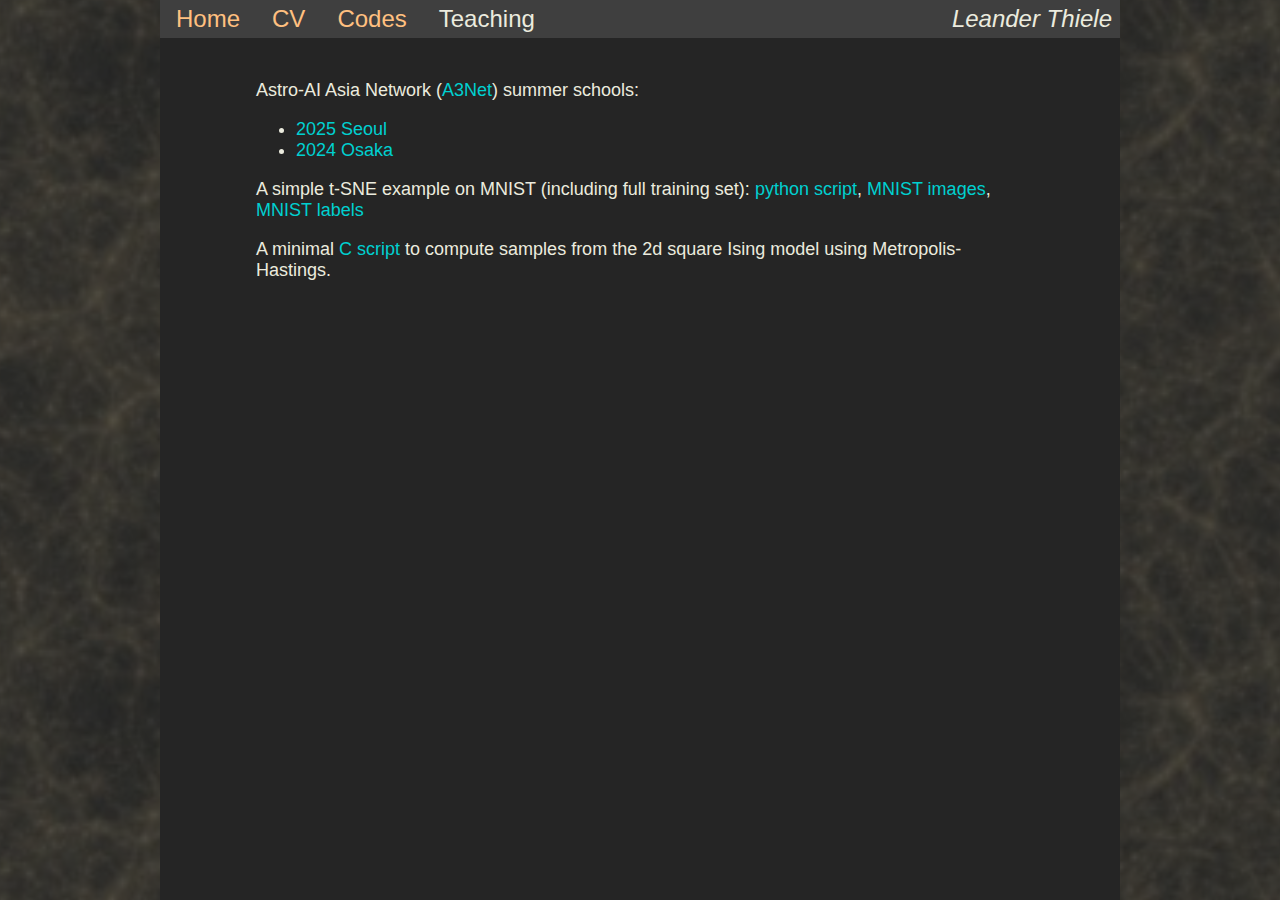
<file: teaching1.html>
<!DOCTYPE html>
<html lang='en-US'>
  <head>
    <meta charset='utf-8' />
    <meta name='author' content='Leander Thiele' />
    <meta name='description' content='academic webpage for Leander Thiele' />
    <meta name="google-site-verification" content="CIA0QwMa3rzi97bnT403S2VWVLcKHaM2K83VX7hQjbk" />
    <link rel='stylesheet' href='style.css' />
    <link rel='icon' type='image/png' sizes='32x32' href='favicon-32.png'>
    <title>Teaching - Leander Thiele</title>
  </head>

  <body>
    <div class='background'>
    </div> <!-- end background -->

    <div class='foreground'>

      <div class='left margin'>
        <!-- currently unused -->
      </div>

      <div class='central'>

        <nav class='navbar'>
          <a href="index.html">Home</a>
          <a href="cv.html">CV</a>
          <a href="code.html">Codes</a>
          <span class='current'>Teaching</span>
          <strong class='myname'>Leander Thiele</strong>
        </nav> <!-- end navbar -->

        <div class='main'>
<p>
Astro-AI Asia Network (<a href='https://cd3.ipmu.jp/a3net'>A3Net</a>) summer schools:
<ul>
  <li>
    <a href='https://github.com/IPMUCD3/a3net_2025'>2025 Seoul</a>
  </li>
  <li>
    <a href='https://github.com/IPMUCD3/a3net_2024'>2024 Osaka</a>
  </li>
</ul>
</p>

<p>
A simple t-SNE example on MNIST (including full training set):
<a href='resources/tsne_example.py'>python script</a>,
<a href='resources/t10k-images.idx3-ubyte'>MNIST images</a>,
<a href='resources/t10k-labels.idx1-ubyte'>MNIST labels</a>
</p>

<p>
A minimal <a href='resources/ising.c'>C script</a> to compute samples from the 2d square Ising model using Metropolis-Hastings.
</p>
        </div> <!-- end main -->

      </div> <!-- end central -->

      <div class='right margin'>
        <!-- currently unused -->
      </div>

    </div> <!-- end foreground -->

  </body>

</html>
</file>
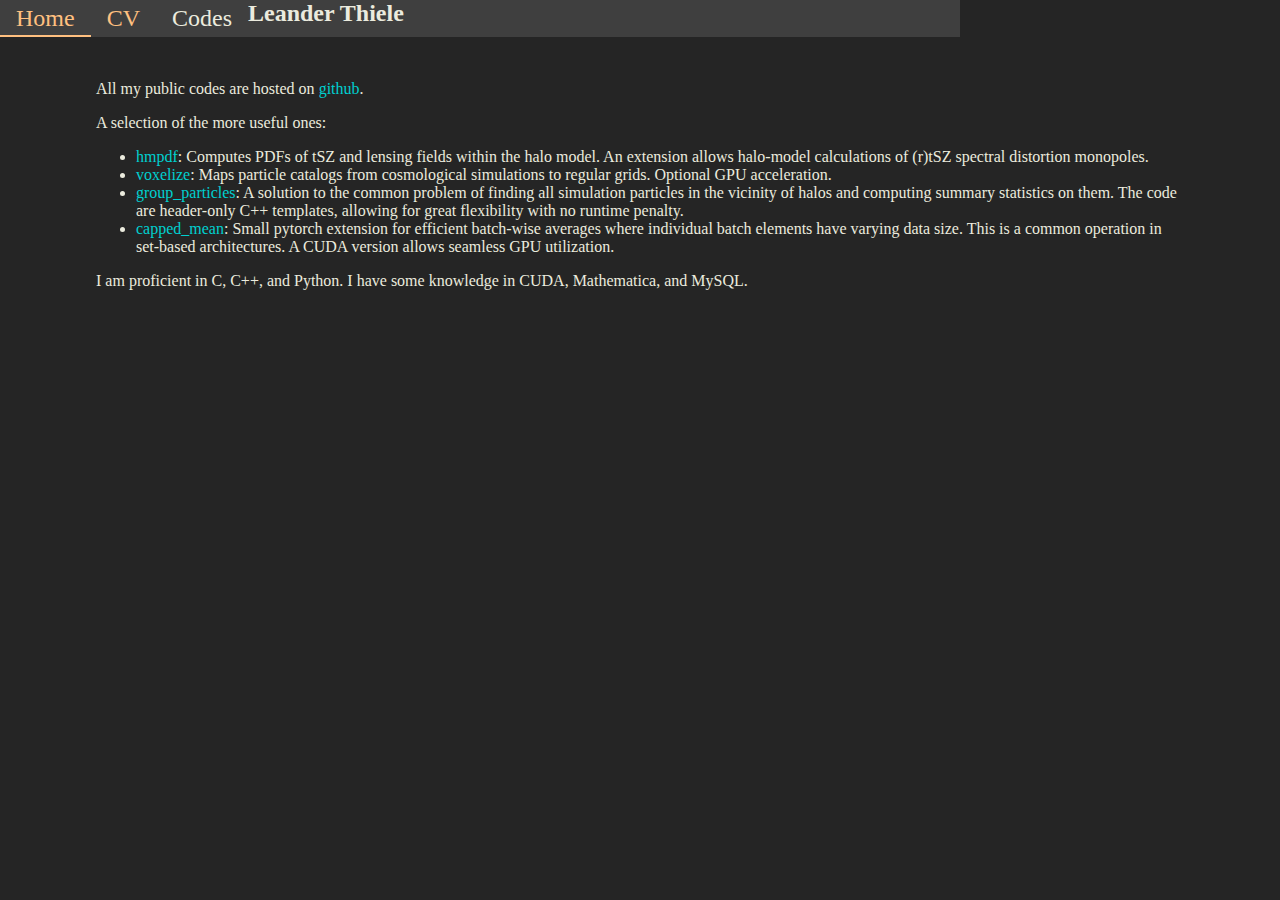
<file: docs/code.html>
<!DOCTYPE html>
<html lang='en-US'>
  <head>
    <meta charset='utf-8' />
    <meta name='author' content='Leander Thiele' />
    <meta name='description' content='academic webpage for Leander Thiele' />
    <link rel='stylesheet' href='../style.css' />
    <title>Codes -- Leander Thiele</title>
  </head>

  <body>
    <div class='navbar'>
      <a href=index.html>Home</a>
      <a href=cv.html>CV</a>
      <span class='current'>Codes</span>
      <strong class='name'>Leander Thiele</strong>
    </div>

  <div class='main'>
<p>
  All my public codes are hosted on <a href='https://github.com/leanderthiele'>github</a>.
</p>

<p>
  A selection of the more useful ones:
  <ul>
    <li>
      <a href='https://github.com/leanderthiele/hmpdf'>hmpdf</a>:
      Computes PDFs of tSZ and lensing fields within the halo model.
      An extension allows halo-model calculations of (r)tSZ spectral distortion monopoles.
    </li>
    
    <li>
      <a href='https://github.com/leanderthiele/voxelize'>voxelize</a>:
      Maps particle catalogs from cosmological simulations to regular grids.
      Optional GPU acceleration.
    </li>
    
    <li>
      <a href='https://github.com/leanderthiele/group_particles'>group_particles</a>:
      A solution to the common problem of finding all simulation particles in the vicinity
      of halos and computing summary statistics on them.
      The code are header-only C++ templates, allowing for great flexibility with no runtime
      penalty.
    </li>

    <li>
      <a href='https://github.com/leanderthiele/capped_mean'>capped_mean</a>:
      Small pytorch extension for efficient batch-wise averages where individual batch elements
      have varying data size.
      This is a common operation in set-based architectures.
      A CUDA version allows seamless GPU utilization.
    </li>
  </ul>
</p>

<p>
  I am proficient in C, C++, and Python.
  I have some knowledge in CUDA, Mathematica, and MySQL.
</p>
  </div>

  </body>
</html>
</file>
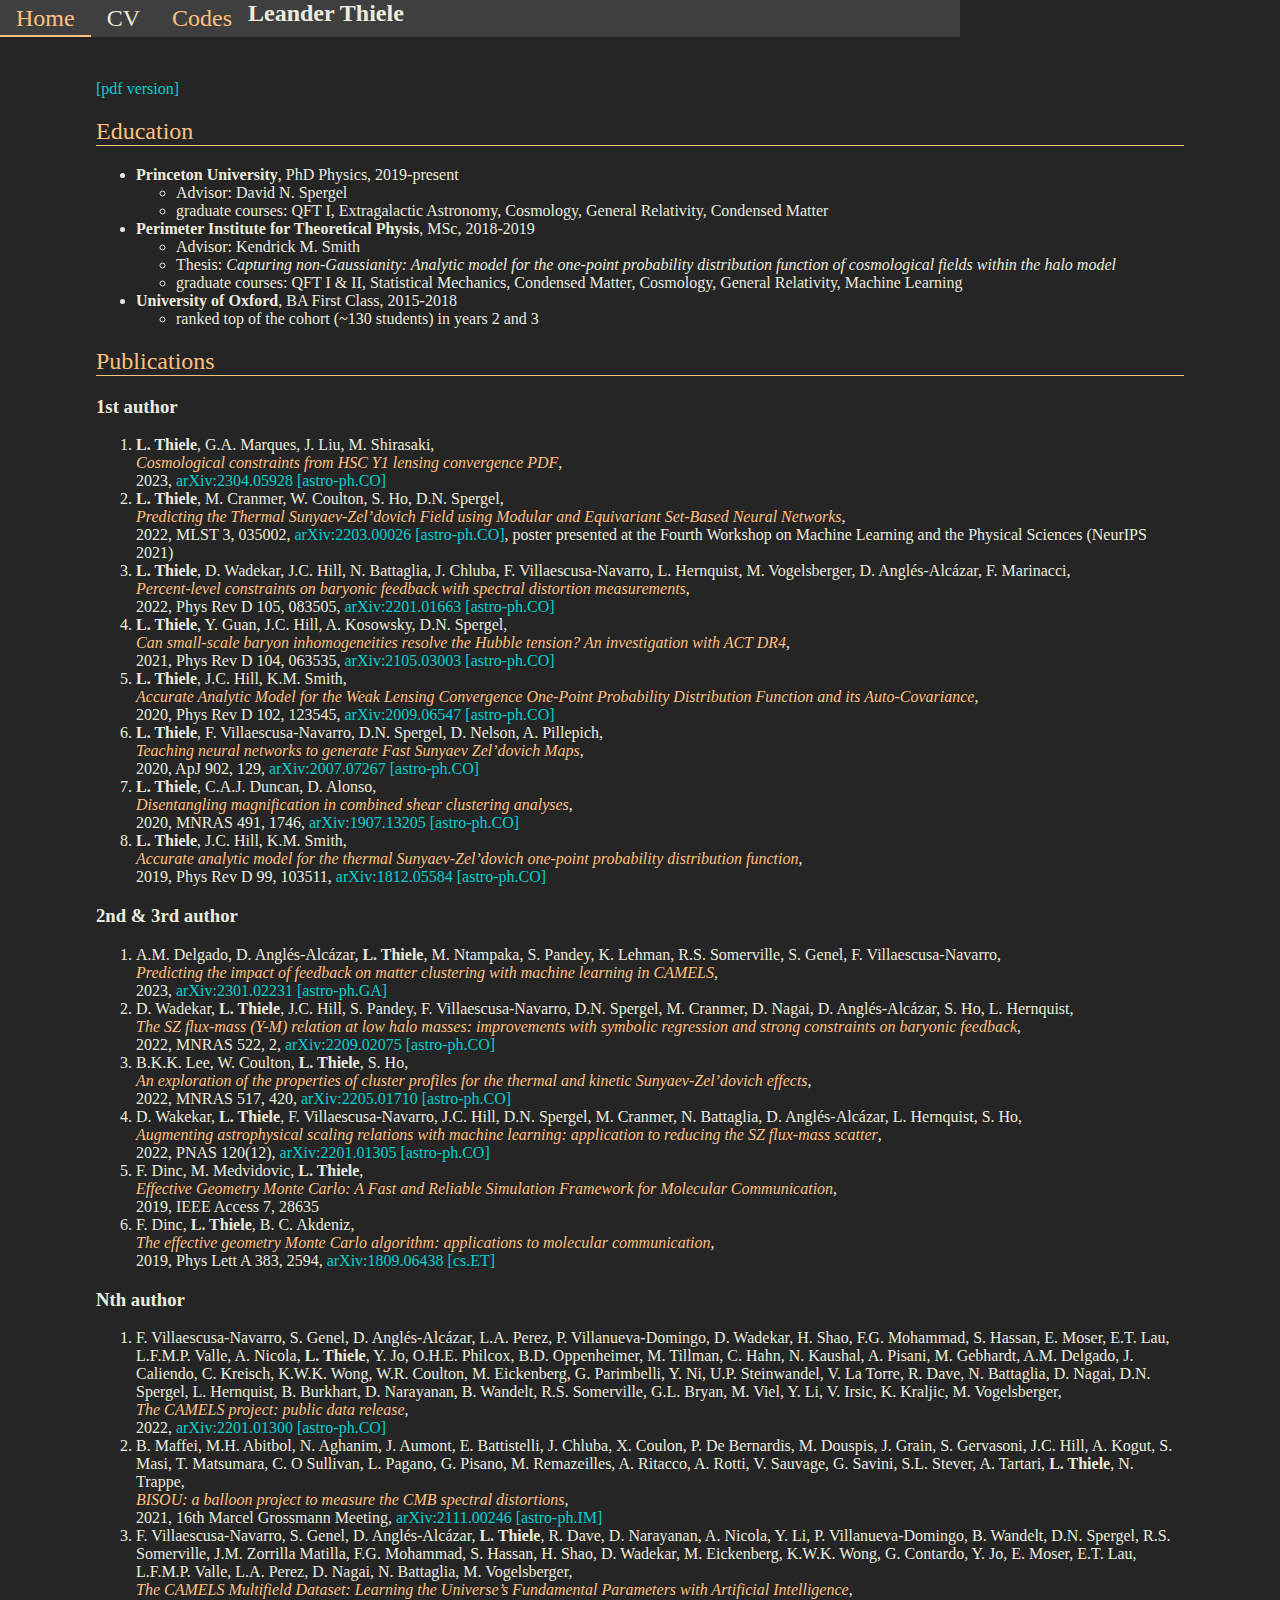
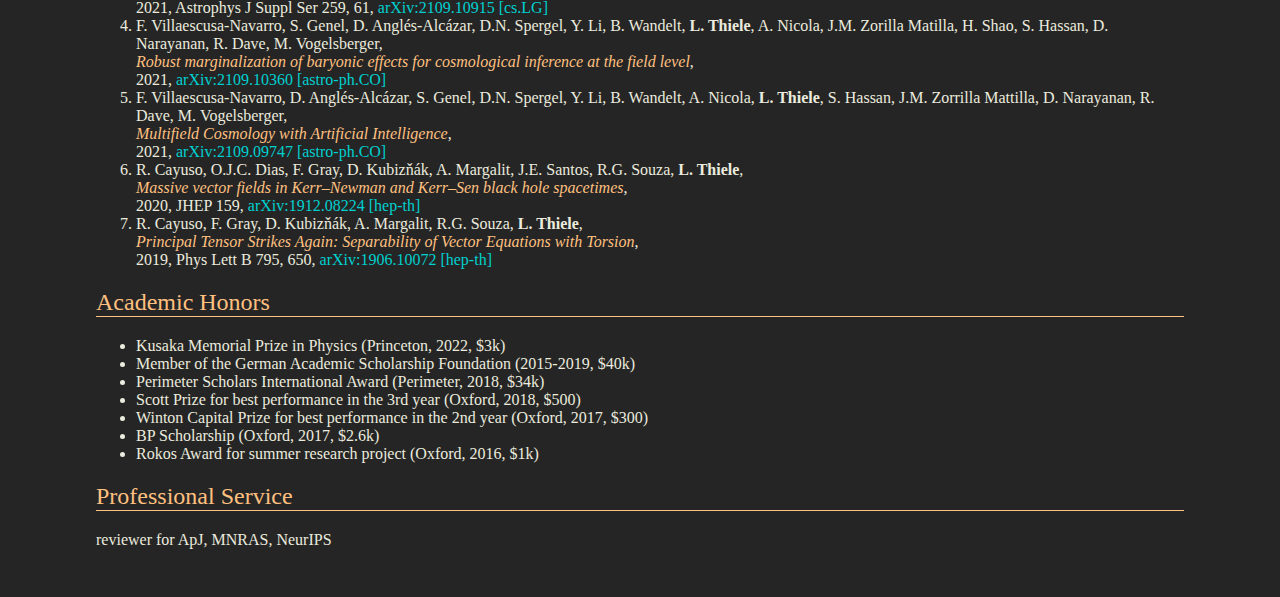
<file: docs/cv.html>
<!DOCTYPE html>
<html lang='en-US'>
  <head>
    <meta charset='utf-8' />
    <meta name='author' content='Leander Thiele' />
    <meta name='description' content='academic webpage for Leander Thiele' />
    <link rel='stylesheet' href='../style.css' />
    <title>CV -- Leander Thiele</title>
  </head>

  <body>
    <div class='navbar'>
      <a href="index.html">Home</a>
      <span class='current'>CV</span>
      <a href="code.html">Codes</a>
      <strong class='name'>Leander Thiele</strong>
    </div>

  <div class='main'>
<a href='data/cv.pdf'>[pdf version]</a>

<h2>Education</h2>
  <ul>
    <li><strong>Princeton University</strong>, PhD Physics, 2019-present</li>
      <ul>
        <li>Advisor: David N. Spergel</li> 
        <li>graduate courses:
            QFT I, Extragalactic Astronomy, Cosmology, General Relativity, Condensed Matter
        </li>
      </ul>
    
    <li><strong>Perimeter Institute for Theoretical Physis</strong>, MSc, 2018-2019
      <ul>
        <li>Advisor: Kendrick M. Smith</li>
        <li>Thesis:
            <em> Capturing non-Gaussianity: Analytic model for the one-point
                 probability distribution function of cosmological fields within the halo model</em>
        </li>
        <li>graduate courses:
            QFT I &amp II, Statistical Mechanics, Condensed Matter, Cosmology,
            General Relativity, Machine Learning
        </li>
      </ul>

    <li><strong>University of Oxford</strong>, BA First Class, 2015-2018
      <ul>
        <li>ranked top of the cohort (~130 students) in years 2 and 3</li>
      </ul>
  </ul>




<h2>Publications</h2>
<h3>1st author</h3>
<ol>
<li><strong>L. Thiele</strong>, G.A. Marques, J. Liu, M. Shirasaki,<br><em class="paper">Cosmological constraints from HSC Y1 lensing convergence PDF</em>,<br>2023, <a href="https://arxiv.org/abs/2304.05928">arXiv:2304.05928 [astro-ph.CO]</code></a></li>
<li><strong>L. Thiele</strong>, M. Cranmer, W. Coulton, S. Ho, D.N. Spergel,<br><em class="paper">Predicting the Thermal Sunyaev-Zel’dovich Field using Modular and Equivariant Set-Based Neural Networks</em>,<br>2022, MLST 3, 035002, <a href="https://arxiv.org/abs/2203.00026">arXiv:2203.00026 [astro-ph.CO]</code></a>, poster presented at the Fourth Workshop on Machine Learning and the Physical Sciences (NeurIPS 2021)</li>
<li><strong>L. Thiele</strong>, D. Wadekar, J.C. Hill, N. Battaglia, J. Chluba, F. Villaescusa-Navarro, L. Hernquist, M. Vogelsberger, D. Anglés-Alcázar, F. Marinacci,<br><em class="paper">Percent-level constraints on baryonic feedback with spectral distortion measurements</em>,<br>2022, Phys Rev D 105, 083505, <a href="https://arxiv.org/abs/2201.01663">arXiv:2201.01663 [astro-ph.CO]</code></a></li>
<li><strong>L. Thiele</strong>, Y. Guan, J.C. Hill, A. Kosowsky, D.N. Spergel,<br><em class="paper">Can small-scale baryon inhomogeneities resolve the Hubble tension? An investigation with ACT DR4</em>,<br>2021, Phys Rev D 104, 063535, <a href="https://arxiv.org/abs/2105.03003">arXiv:2105.03003 [astro-ph.CO]</code></a></li>
<li><strong>L. Thiele</strong>, J.C. Hill, K.M. Smith,<br><em class="paper">Accurate Analytic Model for the Weak Lensing Convergence One-Point Probability Distribution Function and its Auto-Covariance</em>,<br>2020, Phys Rev D 102, 123545, <a href="https://arxiv.org/abs/2009.06547">arXiv:2009.06547 [astro-ph.CO]</code></a></li>
<li><strong>L. Thiele</strong>, F. Villaescusa-Navarro, D.N. Spergel, D. Nelson, A. Pillepich,<br><em class="paper">Teaching neural networks to generate Fast Sunyaev Zel’dovich Maps</em>,<br>2020, ApJ 902, 129, <a href="https://arxiv.org/abs/2007.07267">arXiv:2007.07267 [astro-ph.CO]</code></a></li>
<li><strong>L. Thiele</strong>, C.A.J. Duncan, D. Alonso,<br><em class="paper">Disentangling magnification in combined shear clustering analyses</em>,<br>2020, MNRAS 491, 1746, <a href="https://arxiv.org/abs/1907.13205">arXiv:1907.13205 [astro-ph.CO]</code></a></li>
<li><strong>L. Thiele</strong>, J.C. Hill, K.M. Smith,<br><em class="paper">Accurate analytic model for the thermal Sunyaev-Zel’dovich one-point probability distribution function</em>,<br>2019, Phys Rev D 99, 103511, <a href="https://arxiv.org/abs/1812.05584">arXiv:1812.05584 [astro-ph.CO]</code></a></li>
</ol>
<h3>2nd &amp 3rd author</h3>
<ol>
<li>A.M. Delgado, D. Anglés-Alcázar, <strong>L. Thiele</strong>, M. Ntampaka, S. Pandey, K. Lehman, R.S. Somerville, S. Genel, F. Villaescusa-Navarro,<br><em class="paper">Predicting the impact of feedback on matter clustering with machine learning in CAMELS</em>,<br>2023, <a href="https://arxiv.org/abs/2301.02231">arXiv:2301.02231 [astro-ph.GA]</code></a></li>
<li>D. Wadekar, <strong>L. Thiele</strong>, J.C. Hill, S. Pandey, F. Villaescusa-Navarro, D.N. Spergel, M. Cranmer, D. Nagai, D. Anglés-Alcázar, S. Ho, L. Hernquist,<br><em class="paper">The SZ flux-mass (Y-M) relation at low halo masses: improvements with symbolic regression and strong constraints on baryonic feedback</em>,<br>2022, MNRAS 522, 2, <a href="https://arxiv.org/abs/2209.02075">arXiv:2209.02075 [astro-ph.CO]</code></a></li>
<li>B.K.K. Lee, W. Coulton, <strong>L. Thiele</strong>, S. Ho,<br><em class="paper">An exploration of the properties of cluster profiles for the thermal and kinetic Sunyaev-Zel’dovich effects</em>,<br>2022, MNRAS 517, 420, <a href="https://arxiv.org/abs/2205.01710">arXiv:2205.01710 [astro-ph.CO]</code></a></li>
<li>D. Wakekar, <strong>L. Thiele</strong>, F. Villaescusa-Navarro, J.C. Hill, D.N. Spergel, M. Cranmer, N. Battaglia, D. Anglés-Alcázar, L. Hernquist, S. Ho,<br><em class="paper">Augmenting astrophysical scaling relations with machine learning: application to reducing the SZ flux-mass scatter</em>,<br>2022, PNAS 120(12), <a href="https://arxiv.org/abs/2201.01305">arXiv:2201.01305 [astro-ph.CO]</code></a></li>
<li>F. Dinc, M. Medvidovic, <strong>L. Thiele</strong>,<br><em class="paper">Effective Geometry Monte Carlo: A Fast and Reliable Simulation Framework for Molecular Communication</em>,<br>2019, IEEE Access 7, 28635</li>
<li>F. Dinc, <strong>L. Thiele</strong>, B. C. Akdeniz,<br><em class="paper">The effective geometry Monte Carlo algorithm: applications to molecular communication</em>,<br>2019, Phys Lett A 383, 2594, <a href="https://arxiv.org/abs/1809.06438">arXiv:1809.06438 [cs.ET]</code></a></li>
</ol>
<h3>Nth author</h3>
<ol>
<li>F. Villaescusa-Navarro, S. Genel, D. Anglés-Alcázar, L.A. Perez, P. Villanueva-Domingo, D. Wadekar, H. Shao, F.G. Mohammad, S. Hassan, E. Moser, E.T. Lau, L.F.M.P. Valle, A. Nicola, <strong>L. Thiele</strong>, Y. Jo, O.H.E. Philcox, B.D. Oppenheimer, M. Tillman, C. Hahn, N. Kaushal, A. Pisani, M. Gebhardt, A.M. Delgado, J. Caliendo, C. Kreisch, K.W.K. Wong, W.R. Coulton, M. Eickenberg, G. Parimbelli, Y. Ni, U.P. Steinwandel, V. La Torre, R. Dave, N. Battaglia, D. Nagai, D.N. Spergel, L. Hernquist, B. Burkhart, D. Narayanan, B. Wandelt, R.S. Somerville, G.L. Bryan, M. Viel, Y. Li, V. Irsic, K. Kraljic, M. Vogelsberger,<br><em class="paper">The CAMELS project: public data release</em>,<br>2022, <a href="https://arxiv.org/abs/2201.01300">arXiv:2201.01300 [astro-ph.CO]</code></a></li>
<li>B. Maffei, M.H. Abitbol, N. Aghanim, J. Aumont, E. Battistelli, J. Chluba, X. Coulon, P. De Bernardis, M. Douspis, J. Grain, S. Gervasoni, J.C. Hill, A. Kogut, S. Masi, T. Matsumara, C. O Sullivan, L. Pagano, G. Pisano, M. Remazeilles, A. Ritacco, A. Rotti, V. Sauvage, G. Savini, S.L. Stever, A. Tartari, <strong>L. Thiele</strong>, N. Trappe,<br><em class="paper">BISOU: a balloon project to measure the CMB spectral distortions</em>,<br>2021, 16th Marcel Grossmann Meeting, <a href="https://arxiv.org/abs/2111.00246">arXiv:2111.00246 [astro-ph.IM]</code></a></li>
<li>F. Villaescusa-Navarro, S. Genel, D. Anglés-Alcázar, <strong>L. Thiele</strong>, R. Dave, D. Narayanan, A. Nicola, Y. Li, P. Villanueva-Domingo, B. Wandelt, D.N. Spergel, R.S. Somerville, J.M. Zorrilla Matilla, F.G. Mohammad, S. Hassan, H. Shao, D. Wadekar, M. Eickenberg, K.W.K. Wong, G. Contardo, Y. Jo, E. Moser, E.T. Lau, L.F.M.P. Valle, L.A. Perez, D. Nagai, N. Battaglia, M. Vogelsberger,<br><em class="paper">The CAMELS Multifield Dataset: Learning the Universe’s Fundamental Parameters with Artificial Intelligence</em>,<br>2021, Astrophys J Suppl Ser 259, 61, <a href="https://arxiv.org/abs/2109.10915">arXiv:2109.10915 [cs.LG]</code></a></li>
<li>F. Villaescusa-Navarro, S. Genel, D. Anglés-Alcázar, D.N. Spergel, Y. Li, B. Wandelt, <strong>L. Thiele</strong>, A. Nicola, J.M. Zorilla Matilla, H. Shao, S. Hassan, D. Narayanan, R. Dave, M. Vogelsberger,<br><em class="paper">Robust marginalization of baryonic effects for cosmological inference at the field level</em>,<br>2021, <a href="https://arxiv.org/abs/2109.10360">arXiv:2109.10360 [astro-ph.CO]</code></a></li>
<li>F. Villaescusa-Navarro, D. Anglés-Alcázar, S. Genel, D.N. Spergel, Y. Li, B. Wandelt, A. Nicola, <strong>L. Thiele</strong>, S. Hassan, J.M. Zorrilla Mattilla, D. Narayanan, R. Dave, M. Vogelsberger,<br><em class="paper">Multifield Cosmology with Artificial Intelligence</em>,<br>2021, <a href="https://arxiv.org/abs/2109.09747">arXiv:2109.09747 [astro-ph.CO]</code></a></li>
<li>R. Cayuso, O.J.C. Dias, F. Gray, D. Kubizňák, A. Margalit, J.E. Santos, R.G. Souza, <strong>L. Thiele</strong>,<br><em class="paper">Massive vector fields in Kerr–Newman and Kerr–Sen black hole spacetimes</em>,<br>2020, JHEP 159, <a href="https://arxiv.org/abs/1912.08224">arXiv:1912.08224 [hep-th]</code></a></li>
<li>R. Cayuso, F. Gray, D. Kubizňák, A. Margalit, R.G. Souza, <strong>L. Thiele</strong>,<br><em class="paper">Principal Tensor Strikes Again: Separability of Vector Equations with Torsion</em>,<br>2019, Phys Lett B 795, 650, <a href="https://arxiv.org/abs/1906.10072">arXiv:1906.10072 [hep-th]</code></a></li>
</ol>





<h2>Academic Honors</h2>
<ul>
<li>Kusaka Memorial Prize in Physics (Princeton, 2022, $3k)</li>
<li>Member of the German Academic Scholarship Foundation (2015-2019, $40k)</li>
<li>Perimeter Scholars International Award (Perimeter, 2018, $34k)</li>
<li>Scott Prize for best performance in the 3rd year (Oxford, 2018, $500)</li>
<li>Winton Capital Prize for best performance in the 2nd year (Oxford, 2017, $300)</li>
<li>BP Scholarship (Oxford, 2017, $2.6k)</li>
<li>Rokos Award for summer research project (Oxford, 2016, $1k)</li>
</ul>



<h2>Professional Service</h2>
reviewer for ApJ, MNRAS, NeurIPS
  </div>

  </body>
</html>
</file>
<file: style.css>
:root {
	--bg-color: #252525;
	--text-color: #ebebde;
	--hi-color: #ffc080;
	--link-color: #00d0d0;
  	--width: 60rem;
}

/* General layout */
body {
	background-color: var(--bg-color);
	color: var(--text-color);
	margin: 0; /* get rid of annoying margin */
}

.background {
	opacity: 30%;
	top: 0;
	left: 0;
	right: 0;
	position: fixed;
	height: 100vh;
	overflow: hidden;
	z-index: -100;
	background-repeat: repeat; /* image is periodic */
	background-image: url('data/bg.jpg');
	background-size: 40rem; /* use to have more control over resolution */

}

.foreground {
	display: flex;
}

/* the central part */
.central {
	background-color: var(--bg-color);

	max-width: var(--width);
	margin: 0 auto;

	font-family: 'Open Sans', Arial, sans-serif;
	font-size: large;

	min-height: 100vh;
	top: 0;
	bottom: 0;
}

/* main content */
.main {
	margin-top: 5rem;
	margin-bottom: 3rem;
	margin-left: 6rem;
	margin-right: 6rem;
}

.margin {
	flex-grow: 1;
}

.left {
}
.right {
}

/* navigation bar */
.navbar {
	max-width: var(--width);
	width: 100%;
	overflow: hidden;
	background-color: #3f3f3f;
	position: fixed;
	top: 0;
	font-size: x-large;
	font-weight: normal;
}

/* links */
a:link {
	color: var(--link-color);
	text-decoration: none;
}

a:visited {
	/*color: #50c050;*/
	color: var(--link-color);
 	text-decoration: none;
}

a:hover {
  	text-decoration: underline;
}

/* paper titles */
.paper {
	color: var(--hi-color);
	font-style: italic;
}

/* author names in publications */
.publist .authorname {
	white-space: nowrap;
}

/* my name in publications */
.publist .myname {
	white-space: nowrap;
	font-weight: bold;
}

/* fills the entire width */
.widetable {
	table-layout: auto;
	width: 100%;
	border-collapse: collapse;
}

/* does not fill the entire width */
.narrowtable {
	table-layout: auto;
	border-collapse: collapse;
}

/* schools */
.school {
	color: var(--hi-color);
	font-style: italic;
	font-weight: normal;
}

/* my photo on the home page */
#photo {
	max-width: 14rem;
	float: right;
	margin: 0 0 3rem 3rem;
}

/* navigation bar buttons */
.navbar a, .current {
	float: left;
	display: block;
	text-align: center;
	padding: 5px 16px;
	text-decoration: none;
}

/* navigation bar my name */
.navbar .myname {
	float: right;
	display: block;
	text-align: left;
	padding: 5px 8px;
	font-weight: normal;
	font-style: italic;
}

/* highlighting of navigation bar links */
.navbar a {
	color: var(--hi-color);
}

/* hovering over navigation bar links */
.navbar a:hover {
	box-shadow: 0px -2px 0px var(--hi-color) inset;
}

/* major headings get a line below */
h2 {
	font-weight: 300;
	color: var(--hi-color);
	border-bottom: 1px solid /*#a0a0a0*/ var(--hi-color);
}
</file>
